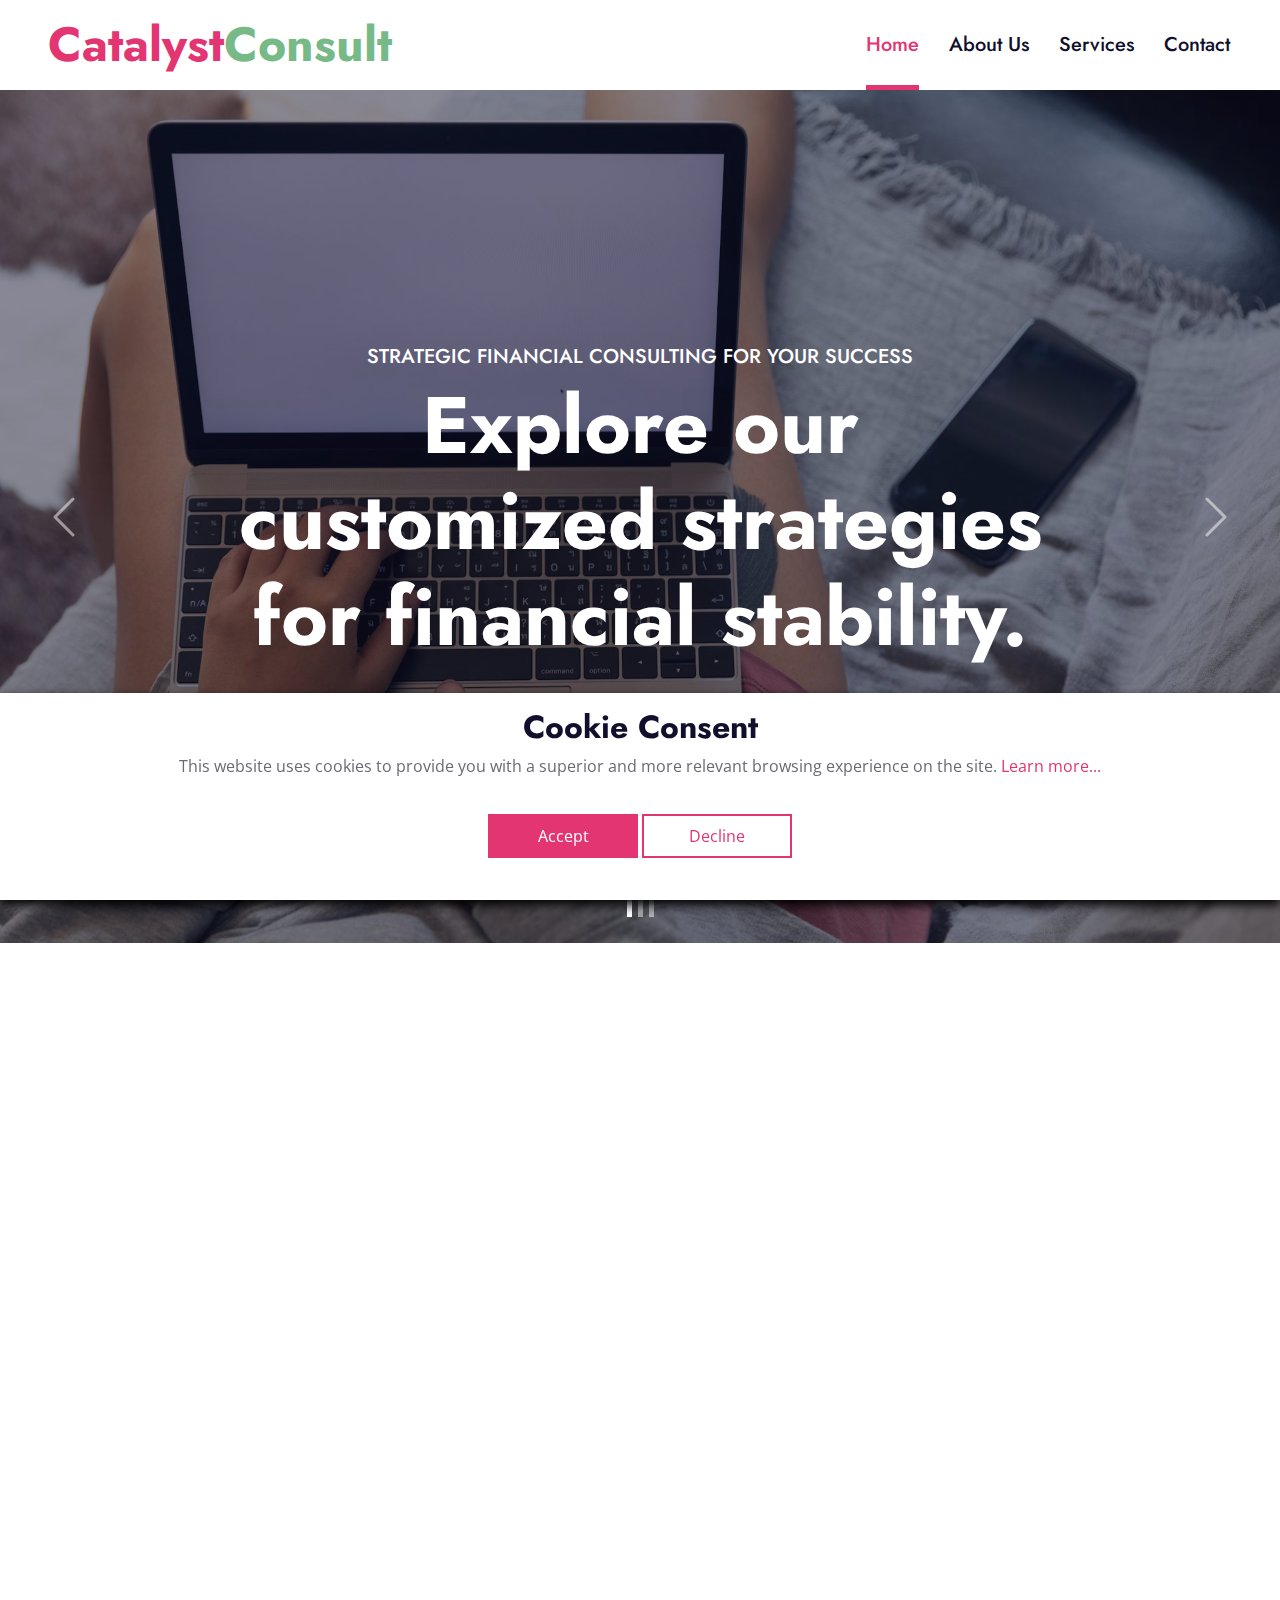
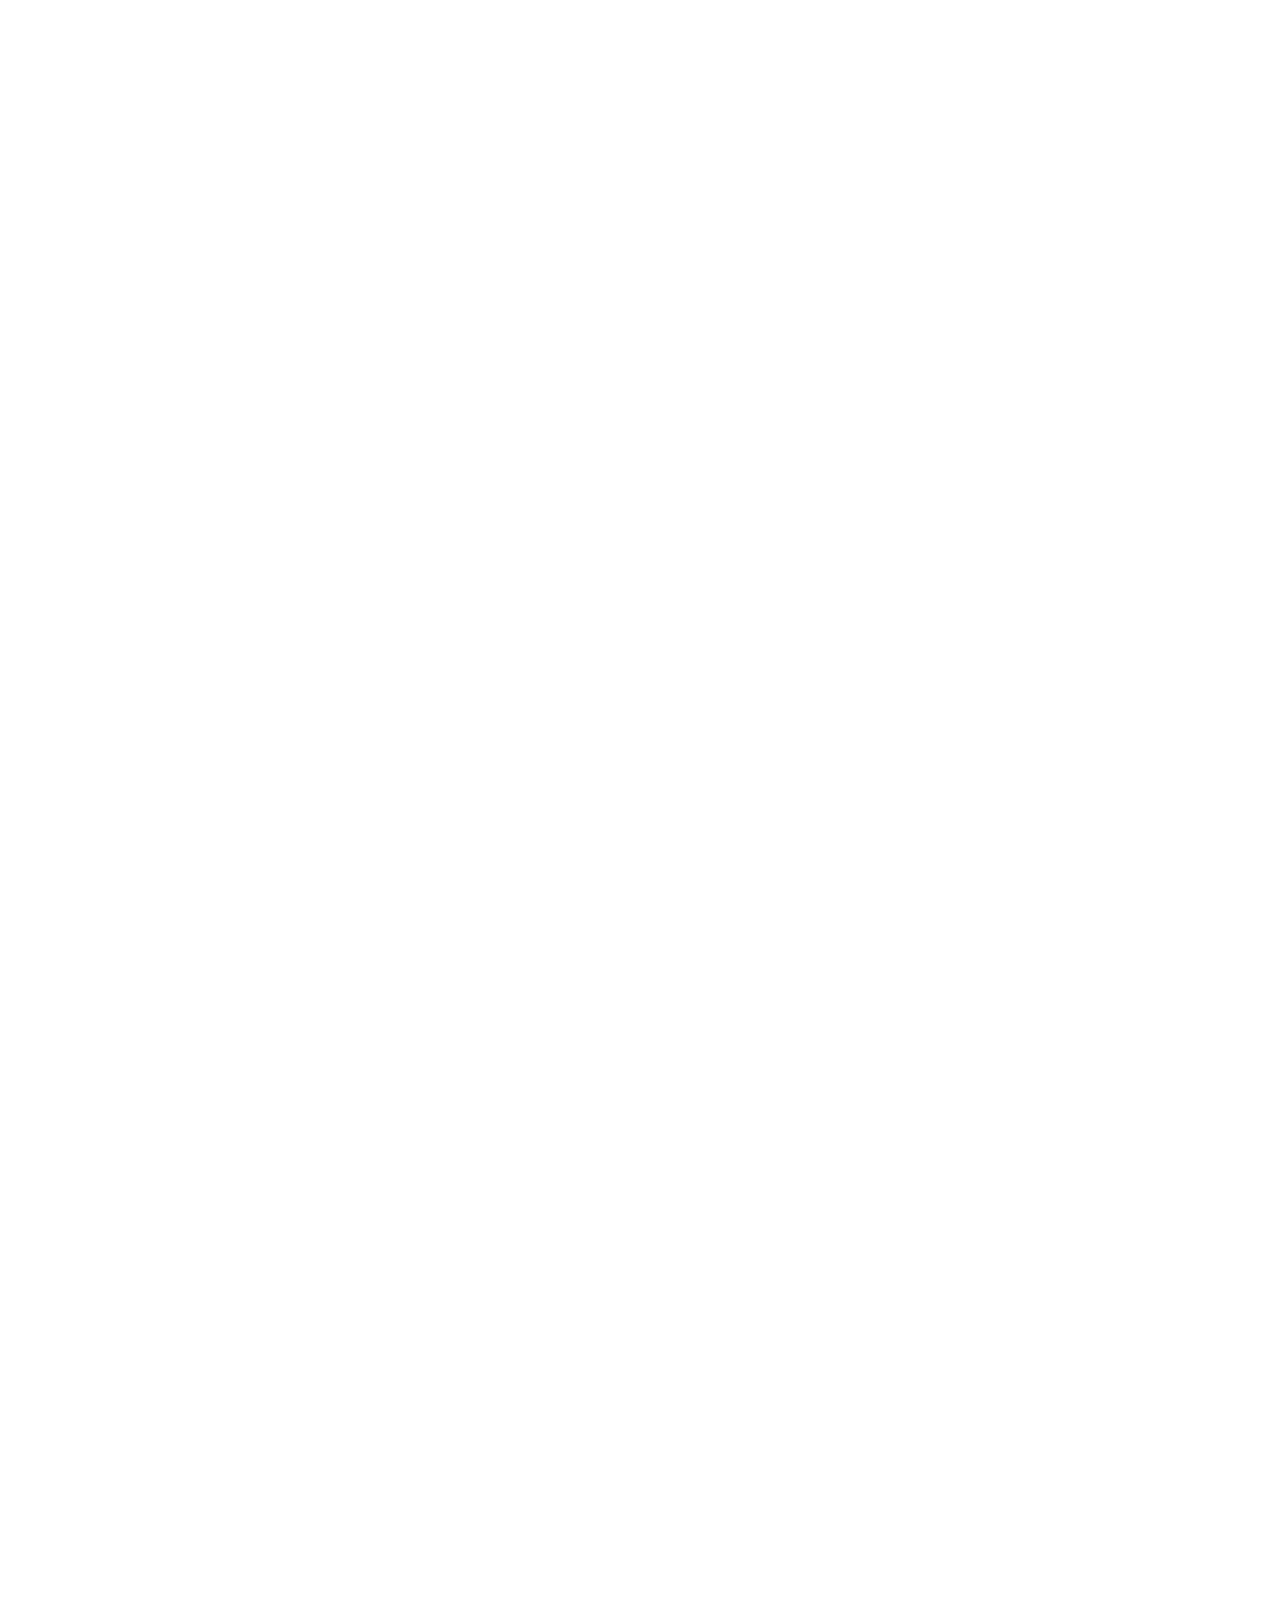
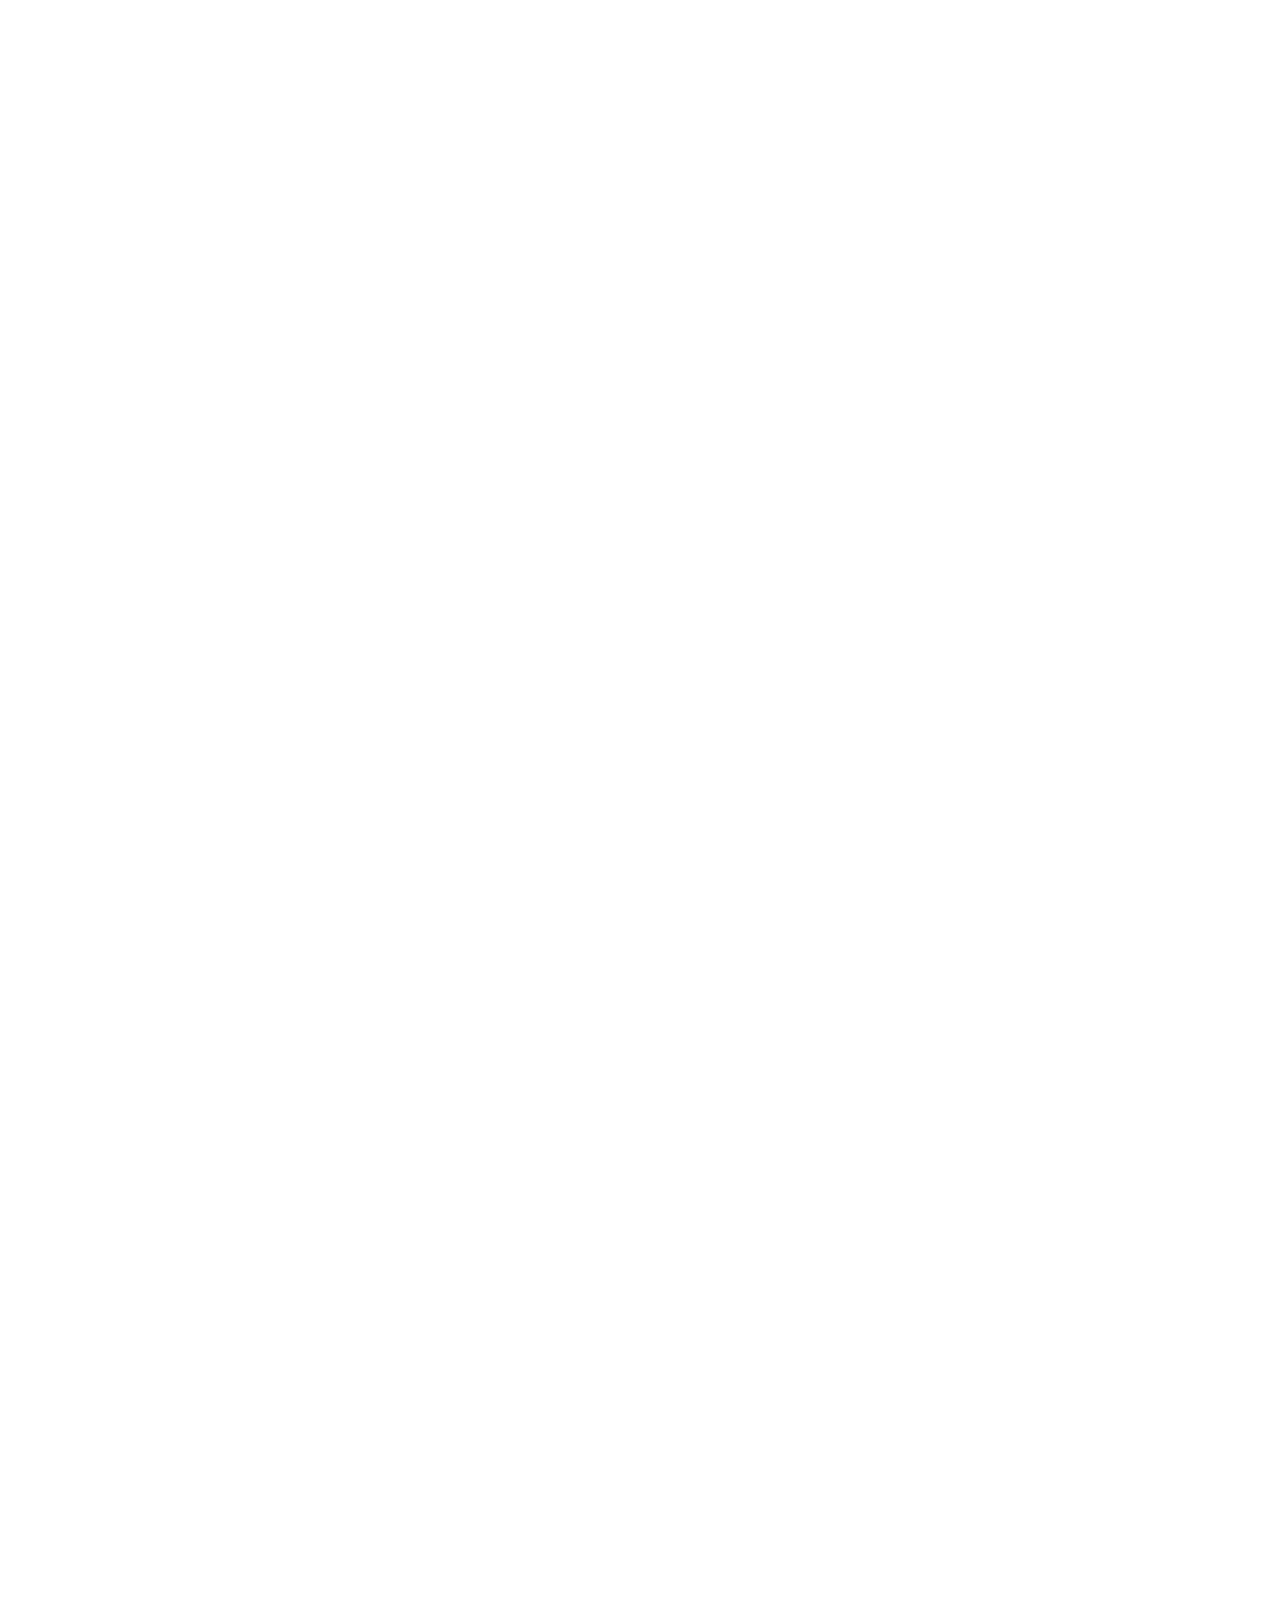
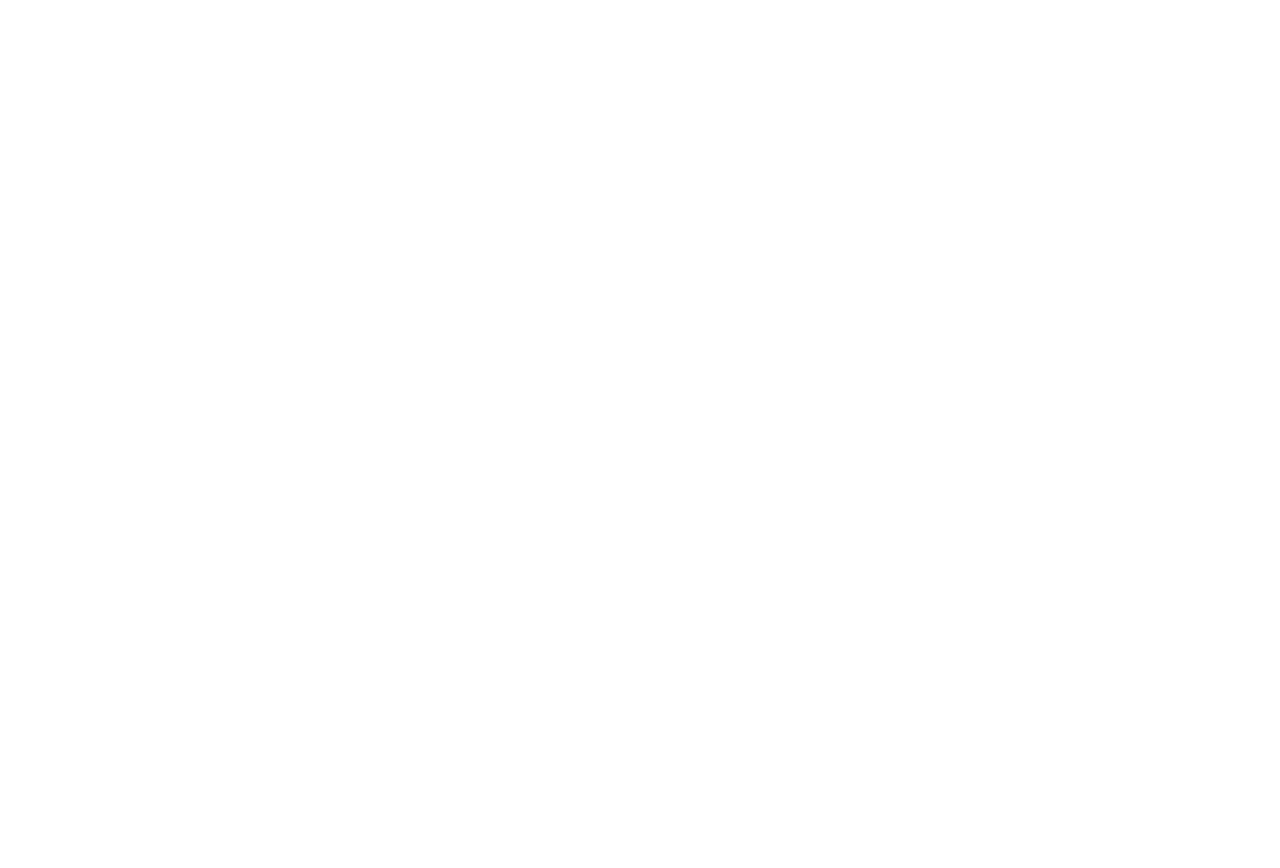
<file: index.html>
<!DOCTYPE html>
<html lang="en">
    <head>
        <meta charset="utf-8" />
        <title>Catalyst</title>
        <meta content="width=device-width, initial-scale=1.0" name="viewport" />
        <meta content="Free HTML Templates" name="keywords" />
        <meta content="Free HTML Templates" name="description" />

        <!-- Favicon -->
        <link href="img/favicon.ico" rel="icon" />

        <!-- Google Web Fonts -->
        <link rel="preconnect" href="https://fonts.gstatic.com" />
        <link
            href="https://fonts.googleapis.com/css2?family=Jost:wght@500;600;700&family=Open+Sans:wght@400;600&display=swap"
            rel="stylesheet"
        />

        <!-- Icon Font Stylesheet -->
        <link
            href="https://cdnjs.cloudflare.com/ajax/libs/font-awesome/5.10.0/css/all.min.css"
            rel="stylesheet"
        />
        <link
            href="https://cdn.jsdelivr.net/npm/bootstrap-icons@1.4.1/font/bootstrap-icons.css"
            rel="stylesheet"
        />
        <link href="lib/flaticon/font/flaticon.css" rel="stylesheet" />

        <!-- Libraries Stylesheet -->
        <link
            href="lib/owlcarousel/assets/owl.carousel.min.css"
            rel="stylesheet"
        />
        <link href="lib/animate/animate.min.css" rel="stylesheet" />

        <!-- Customized Bootstrap Stylesheet -->
        <link href="css/bootstrap.min.css" rel="stylesheet" />

        <!-- Template Stylesheet -->
        <link href="css/style.css" rel="stylesheet" />
    </head>

    <body>
        <!-- Navbar Start -->
        <nav
            class="navbar navbar-expand-lg bg-white navbar-light shadow-sm py-3 py-lg-0 px-3 px-lg-0"
        >
            <a href="index.html" class="navbar-brand ms-lg-5">
                <h1 class="display-5 m-0 text-primary">
                    Catalyst<span class="text-secondary">Consult</span>
                </h1>
            </a>
            <button
                class="navbar-toggler"
                type="button"
                data-bs-toggle="collapse"
                data-bs-target="#navbarCollapse"
            >
                <span class="navbar-toggler-icon"></span>
            </button>
            <div
                style="padding-right: 50px"
                class="collapse navbar-collapse"
                id="navbarCollapse"
            >
                <div class="navbar-nav ms-auto py-0">
                    <a href="index.html" class="nav-item nav-link active"
                        >Home</a
                    >
                    <a href="#about" class="nav-item nav-link">About Us</a>
                    <a href="#services" class="nav-item nav-link">Services</a>
                    <a href="#contact" class="nav-item nav-link">Contact</a>
                </div>
            </div>
        </nav>

        <!-- Navbar End -->

        <!-- Carousel Start -->
        <div class="container-fluid p-0 mb-5">
            <div
                id="header-carousel"
                class="carousel slide carousel-fade"
                data-bs-ride="carousel"
            >
                <div class="carousel-indicators">
                    <button
                        type="button"
                        data-bs-target="#header-carousel"
                        data-bs-slide-to="0"
                        class="active"
                        aria-current="true"
                        aria-label="Slide 1"
                    ></button>
                    <button
                        type="button"
                        data-bs-target="#header-carousel"
                        data-bs-slide-to="1"
                        aria-label="Slide 2"
                    ></button>
                    <button
                        type="button"
                        data-bs-target="#header-carousel"
                        data-bs-slide-to="2"
                        aria-label="Slide 3"
                    ></button>
                </div>
                <div class="carousel-inner">
                    <div class="carousel-item active">
                        <img
                            class="w-100"
                            src="img/carousel-1.jpg"
                            alt="Image"
                        />
                        <div
                            class="carousel-caption d-flex flex-column align-items-center justify-content-center"
                        >
                            <div class="p-3" style="max-width: 900px">
                                <h5
                                    class="text-white text-uppercase animated bounceInDown"
                                >
                                    Strategic Financial Consulting for Your
                                    Success
                                </h5>
                                <h1
                                    class="display-1 text-white mb-md-4 animated zoomIn"
                                >
                                    Explore our customized strategies for
                                    financial stability.
                                </h1>
                            </div>
                        </div>
                    </div>
                    <div class="carousel-item">
                        <img
                            class="w-100"
                            src="img/carousel-2.jpg"
                            alt="Image"
                        />
                        <div
                            class="carousel-caption d-flex flex-column align-items-center justify-content-center"
                        >
                            <div class="p-3" style="max-width: 900px">
                                <h5
                                    class="text-white text-uppercase animated bounceInDown"
                                >
                                    Asset Management and Financial Analysis
                                </h5>
                                <h1
                                    class="display-1 text-white mb-md-4 animated zoomIn"
                                >
                                    Learn how we optimize your asset management
                                    and financial performance.
                                </h1>
                            </div>
                        </div>
                    </div>
                    <div class="carousel-item">
                        <img
                            class="w-100"
                            src="img/carousel-3.jpg"
                            alt="Image"
                        />
                        <div
                            class="carousel-caption d-flex flex-column align-items-center justify-content-center"
                        >
                            <div class="p-3" style="max-width: 900px">
                                <h5
                                    class="text-white text-uppercase animated bounceInDown"
                                >
                                    Investment Strategy with Innovative
                                    Solutions
                                </h5>
                                <h1
                                    class="display-1 text-white mb-md-4 animated zoomIn"
                                >
                                    Discover smart investing techniques and the
                                    latest technologies for financial growth.
                                </h1>
                            </div>
                        </div>
                    </div>
                </div>
                <button
                    class="carousel-control-prev"
                    type="button"
                    data-bs-target="#header-carousel"
                    data-bs-slide="prev"
                >
                    <span
                        class="carousel-control-prev-icon"
                        aria-hidden="true"
                    ></span>
                    <span class="visually-hidden">Previous</span>
                </button>
                <button
                    class="carousel-control-next"
                    type="button"
                    data-bs-target="#header-carousel"
                    data-bs-slide="next"
                >
                    <span
                        class="carousel-control-next-icon"
                        aria-hidden="true"
                    ></span>
                    <span class="visually-hidden">Next</span>
                </button>
            </div>
        </div>

        <!-- Carousel End -->

        <!-- About Start -->
        <div
            id="about"
            class="container-fluid py-5 wow fadeInUp"
            data-wow-delay="0.1s"
        >
            <div class="container">
                <div class="row gx-5">
                    <div
                        class="col-lg-5 mb-5 mb-lg-0"
                        style="min-height: 500px"
                    >
                        <div class="position-relative h-100">
                            <img
                                class="position-absolute w-100 h-100 rounded wow zoomIn"
                                data-wow-delay="0.3s"
                                src="img/about.jpg"
                                style="object-fit: cover"
                            />
                        </div>
                    </div>
                    <div class="col-lg-7">
                        <div class="mb-4">
                            <h5
                                class="text-primary text-uppercase"
                                style="letter-spacing: 5px"
                            >
                                About Financial Consultancy
                            </h5>
                            <h1 class="display-5 mb-0">
                                Our Specialization and Approach
                            </h1>
                        </div>
                        <h4 class="text-body fst-italic mb-4">
                            Learn about our vision and principles.
                        </h4>
                        <p class="mb-4">
                            We are a team of financial consultants committed to
                            empowering individuals and businesses through
                            strategic financial planning and smart investing.
                            With a focus on long-term investments and portfolio
                            diversification, we strive to achieve financial
                            stability and independence for our clients.
                        </p>
                        <div class="row g-3">
                            <div
                                class="col-sm-6 wow zoomIn"
                                data-wow-delay="0.6s"
                            >
                                <div
                                    class="bg-primary d-flex flex-column justify-content-center text-center border-bottom border-5 border-secondary rounded p-3"
                                    style="height: 200px"
                                >
                                    <i
                                        class="fa fa-star fa-4x text-white mb-4"
                                    ></i>
                                    <h4 class="text-white mb-0">
                                        Customer satisfaction is our priority
                                    </h4>
                                </div>
                            </div>
                            <div
                                class="col-sm-6 wow zoomIn"
                                data-wow-delay="0.9s"
                            >
                                <div
                                    class="bg-secondary d-flex flex-column justify-content-center text-center border-bottom border-5 border-primary rounded p-3"
                                    style="height: 200px"
                                >
                                    <i
                                        class="fa fa-award fa-4x text-white mb-4"
                                    ></i>
                                    <h4 class="text-white mb-0">
                                        Innovation drives our philosophy
                                    </h4>
                                </div>
                            </div>
                        </div>
                    </div>
                </div>
            </div>
        </div>

        <!-- About End -->

        <!-- Services Start -->
        <div
            id="services"
            class="container-fluid py-5 wow fadeInUp"
            data-wow-delay="0.1s"
        >
            <div class="container">
                <div class="text-center mx-auto mb-5" style="max-width: 600px">
                    <h5
                        class="text-primary text-uppercase"
                        style="letter-spacing: 5px"
                    >
                        CONSULTING SERVICES
                    </h5>
                    <h1 class="display-5 mb-0">Our Services</h1>
                </div>
                <div class="row g-5">
                    <div
                        class="col-lg-4 col-md-6 wow zoomIn"
                        data-wow-delay="0.3s"
                    >
                        <div
                            class="service-item bg-light border-bottom border-5 border-primary rounded"
                        >
                            <div class="position-relative p-5">
                                <h3 class="mb-3">
                                    Financial Planning Strategies
                                </h3>
                                <p>
                                    Our financial planning strategies assist in
                                    structuring a solid financial foundation to
                                    meet both short-term and long-term goals,
                                    ensuring financial independence and
                                    stability.
                                </p>
                            </div>
                        </div>
                    </div>
                    <div
                        class="col-lg-4 col-md-6 wow zoomIn"
                        data-wow-delay="0.6s"
                    >
                        <div
                            class="service-item bg-light border-bottom border-5 border-primary rounded"
                        >
                            <div class="position-relative p-5">
                                <h3 class="mb-3">
                                    Portfolio Diversification Solutions
                                </h3>
                                <p>
                                    Our portfolio diversification solutions aim
                                    to spread investment risks across various
                                    asset classes and industries, maximizing
                                    returns while minimizing exposure to
                                    volatility.
                                </p>
                            </div>
                        </div>
                    </div>
                    <div
                        class="col-lg-4 col-md-6 wow zoomIn"
                        data-wow-delay="0.9s"
                    >
                        <div
                            class="service-item bg-light border-bottom border-5 border-primary rounded"
                        >
                            <div class="position-relative p-5">
                                <h3 class="mb-3">
                                    Asset Management Strategies
                                </h3>
                                <p>
                                    Our asset management strategies focus on
                                    optimizing the performance of your
                                    investments, ensuring efficient allocation
                                    and management of resources for long-term
                                    growth.
                                </p>
                            </div>
                        </div>
                    </div>
                    <div
                        class="col-lg-4 col-md-6 wow zoomIn"
                        data-wow-delay="0.3s"
                    >
                        <div
                            class="service-item bg-light border-bottom border-5 border-primary rounded"
                        >
                            <div class="position-relative p-5">
                                <h3 class="mb-3">
                                    Strategic Investment Planning
                                </h3>
                                <p>
                                    Our strategic investment planning services
                                    help develop personalized investment
                                    strategies aligned with your financial
                                    goals, risk tolerance, and timelines,
                                    fostering financial growth and stability.
                                </p>
                            </div>
                        </div>
                    </div>
                    <div
                        class="col-lg-4 col-md-6 wow zoomIn"
                        data-wow-delay="0.6s"
                    >
                        <div
                            class="service-item bg-light border-bottom border-5 border-primary rounded"
                        >
                            <div class="position-relative p-5">
                                <h3 class="mb-3">
                                    Achieving Financial Independence
                                </h3>
                                <p>
                                    Our services aim to guide you towards
                                    financial independence by developing
                                    sustainable income streams through passive
                                    income strategies, empowering you to live
                                    life on your own terms.
                                </p>
                            </div>
                        </div>
                    </div>
                    <div
                        class="col-lg-4 col-md-6 wow zoomIn"
                        data-wow-delay="0.9s"
                    >
                        <div
                            class="service-item bg-light border-bottom border-5 border-primary rounded"
                        >
                            <div class="position-relative p-5">
                                <h3 class="mb-3">
                                    Tailored Portfolio Solutions
                                </h3>
                                <p>
                                    Our tailored portfolio solutions are
                                    designed to meet your unique investment
                                    objectives, risk profile, and time horizon,
                                    providing customized investment strategies
                                    for optimal outcomes.
                                </p>
                            </div>
                        </div>
                    </div>
                </div>
            </div>
        </div>

        <!-- Services End -->

        <!-- Team Start -->
        <div class="container-fluid py-5 wow fadeInUp" data-wow-delay="0.1s">
            <div class="container">
                <div class="text-center mx-auto mb-5" style="max-width: 600px">
                    <h5
                        class="text-primary text-uppercase"
                        style="letter-spacing: 5px"
                    >
                        Our Team
                    </h5>
                    <h1 class="display-5 mb-0">
                        Meet Our Dedicated Professionals
                    </h1>
                </div>
                <div class="row g-5">
                    <div class="col-lg-4 wow slideInUp" data-wow-delay="0.3s">
                        <div class="position-relative rounded-top">
                            <img
                                class="img-fluid rounded-top w-100"
                                src="img/team-1.jpg"
                                alt=""
                            />
                            <div
                                class="position-absolute bottom-0 end-0 d-flex flex-column bg-white p-1"
                                style="margin-right: -25px"
                            ></div>
                        </div>
                        <div class="bg-primary text-center rounded-bottom p-4">
                            <h3 class="text-white">Max S.</h3>
                            <p class="text-white m-0">Financial Strategist</p>
                        </div>
                    </div>
                    <div class="col-lg-4 wow slideInUp" data-wow-delay="0.6s">
                        <div class="position-relative rounded-top">
                            <img
                                class="img-fluid rounded-top w-100"
                                src="img/team-2.jpg"
                                alt=""
                            />
                            <div
                                class="position-absolute bottom-0 end-0 d-flex flex-column bg-white p-1"
                                style="margin-right: -25px"
                            ></div>
                        </div>
                        <div class="bg-primary text-center rounded-bottom p-4">
                            <h3 class="text-white">Andre R.</h3>
                            <p class="text-white m-0">Investment Specialist</p>
                        </div>
                    </div>
                    <div class="col-lg-4 wow slideInUp" data-wow-delay="0.9s">
                        <div class="position-relative rounded-top">
                            <img
                                class="img-fluid rounded-top w-100"
                                src="img/team-3.jpg"
                                alt=""
                            />
                            <div
                                class="position-absolute bottom-0 end-0 d-flex flex-column bg-white p-1"
                                style="margin-right: -25px"
                            ></div>
                        </div>
                        <div class="bg-primary text-center rounded-bottom p-4">
                            <h3 class="text-white">Lukas W.</h3>
                            <p class="text-white m-0">Technology Consultant</p>
                        </div>
                    </div>
                </div>
            </div>
        </div>

        <!-- Team End -->

        <!-- Testimonial Start -->
        <div class="container-fluid py-5 wow fadeInUp" data-wow-delay="0.1s">
            <div class="container">
                <div class="text-center mx-auto mb-5" style="max-width: 600px">
                    <h5
                        class="text-primary text-uppercase"
                        style="letter-spacing: 5px"
                    >
                        Client Reviews
                    </h5>
                    <h1 class="display-5 mb-0">
                        What Our Clients Say About Our Consulting Services
                    </h1>
                </div>
                <div class="owl-carousel testimonial-carousel">
                    <div class="text-center pb-4">
                        <img
                            class="img-fluid mx-auto rounded-circle"
                            src="img/testimonial-1.jpg"
                            style="width: 100px; height: 100px"
                        />
                        <div
                            class="testimonial-text bg-light rounded p-4 mt-n5"
                        >
                            <p class="mt-5">
                                Working with the consultancy team was a
                                game-changer. Their expertise in financial
                                planning and investment strategies helped us
                                achieve our goals swiftly. We highly recommend
                                their services.
                            </p>
                            <h4 class="text-truncate">Markus W.</h4>
                        </div>
                    </div>
                    <div class="text-center">
                        <img
                            class="img-fluid mx-auto rounded-circle"
                            src="img/testimonial-2.jpg"
                            style="width: 100px; height: 100px"
                        />
                        <div
                            class="testimonial-text bg-light rounded p-4 mt-n5"
                        >
                            <p class="mt-5">
                                The consultants provided invaluable insights
                                into asset management and portfolio
                                diversification, which greatly improved our
                                financial stability. Their personalized approach
                                and dedication are commendable.
                            </p>
                            <h4 class="text-truncate">Julia K.</h4>
                        </div>
                    </div>
                    <div class="text-center">
                        <img
                            class="img-fluid mx-auto rounded-circle"
                            src="img/testimonial-3.jpg"
                            style="width: 100px; height: 100px"
                        />
                        <div
                            class="testimonial-text bg-light rounded p-4 mt-n5"
                        >
                            <p class="mt-5">
                                We are grateful for the financial independence
                                achieved through the expert guidance of the
                                consulting firm. Their long-term investment
                                strategies paved the way for our sustainable
                                growth. Highly recommended.
                            </p>
                            <h4 class="text-truncate">Thomas H</h4>
                        </div>
                    </div>
                    <div class="text-center">
                        <img
                            class="img-fluid mx-auto rounded-circle"
                            src="img/testimonial-4.jpg"
                            style="width: 100px; height: 100px"
                        />
                        <div
                            class="testimonial-text bg-light rounded p-4 mt-n5"
                        >
                            <p class="mt-5">
                                The consultants' smart investing advice
                                generated passive income streams that
                                significantly bolstered our financial stability.
                                Their professionalism and dedication are
                                unmatched.
                            </p>
                            <h4 class="text-truncate">Laura S.</h4>
                        </div>
                    </div>
                </div>
            </div>
        </div>

        <!-- Testimonial End -->

        <!-- Contact Start -->
        <div
            id="contact"
            class="container-fluid py-5 wow fadeInUp"
            data-wow-delay="0.1s"
        >
            <div class="container">
                <div class="text-center mx-auto mb-5" style="max-width: 600px">
                    <h5
                        class="text-primary text-uppercase"
                        style="letter-spacing: 5px"
                    >
                        Contact Us
                    </h5>
                    <h1 class="display-5 mb-0">
                        Please Feel Free to Contact Us
                    </h1>
                </div>
                <div class="row g-5">
                    <div class="col-lg-7 wow slideInUp" data-wow-delay="0.3s">
                        <div class="bg-light rounded p-5">
                            <form>
                                <div class="row g-3">
                                    <div class="col-6">
                                        <input
                                            type="text"
                                            class="form-control border-0 px-4"
                                            placeholder="Your Name"
                                            style="height: 55px"
                                        />
                                    </div>
                                    <div class="col-6">
                                        <input
                                            type="email"
                                            class="form-control border-0 px-4"
                                            placeholder="Your Email"
                                            style="height: 55px"
                                            id="email"
                                        />
                                        <div
                                            id="result"
                                            style="color: red"
                                        ></div>
                                    </div>
                                    <div class="col-12">
                                        <input
                                            type="text"
                                            class="form-control border-0 px-4"
                                            placeholder="Subject"
                                            style="height: 55px"
                                        />
                                    </div>
                                    <div class="col-12">
                                        <textarea
                                            class="form-control border-0 px-4 py-3"
                                            rows="8"
                                            placeholder="Message"
                                        ></textarea>
                                    </div>
                                    <div class="col-12">
                                        <button
                                            class="btn btn-primary w-100 py-3"
                                            type="submit"
                                            id="submit"
                                            onclick="sendForm()"
                                        >
                                            Send Message
                                        </button>
                                    </div>
                                </div>
                            </form>
                        </div>
                    </div>
                    <div class="col-lg-5 wow slideInUp" data-wow-delay="0.6s">
                        <div class="bg-light rounded p-5">
                            <div>
                                <iframe
                                    src="https://www.google.com/maps/embed?pb=!1m18!1m12!1m3!1d1394.0607711305177!2d25.591859603711388!3d-33.79543272528926!2m3!1f0!2f0!3f0!3m2!1i1024!2i768!4f13.1!3m3!1m2!1s0x1e7b2b59081ec935%3A0x4c0b17bfeb4459c9!2sFeed%20my%20beloved%20children%20foundation!5e0!3m2!1suk!2sua!4v1714817696215!5m2!1suk!2sua"
                                    class="position-relative w-100"
                                    style="height: 430px; border: 0"
                                    allowfullscreen=""
                                    loading="lazy"
                                    referrerpolicy="no-referrer-when-downgrade"
                                ></iframe>
                            </div>
                        </div>
                    </div>
                </div>
            </div>
        </div>

        <!-- Contact End -->

        <!-- Footer Start -->
        <div
            class="container-fluid bg-dark text-light mt-5 py-5 wow fadeInUp"
            data-wow-delay="0.1s"
        >
            <div class="container pt-5">
                <div class="row g-5">
                    <div class="col-lg-4 col-md-6">
                        <h3 class="text-white mb-4">Catalyst</h3>
                        <div class="d-flex flex-column justify-content-start">
                            <p>
                                Explore the diversity of our consulting services
                                and stay updated on the latest developments in
                                the world of management consulting.
                            </p>
                        </div>
                    </div>
                    <div class="col-lg-4 col-md-6">
                        <h3 class="text-white mb-4">Links</h3>
                        <div class="d-flex flex-column justify-content-start">
                            <a class="text-light mb-2" href="index.html">
                                <i
                                    class="bi bi-arrow-right text-primary me-2"
                                ></i
                                >Home
                            </a>
                            <a class="text-light mb-2" href="#about">
                                <i
                                    class="bi bi-arrow-right text-primary me-2"
                                ></i
                                >About Us
                            </a>
                            <a class="text-light mb-2" href="#services">
                                <i
                                    class="bi bi-arrow-right text-primary me-2"
                                ></i
                                >Our Services
                            </a>
                            <a class="text-light mb-2" href="#contact">
                                <i
                                    class="bi bi-arrow-right text-primary me-2"
                                ></i
                                >Contact Us
                            </a>
                            <a
                                class="text-light mb-2"
                                href="privacy-policy.html"
                            >
                                <i
                                    class="bi bi-arrow-right text-primary me-2"
                                ></i
                                >Privacy Policy
                            </a>
                            <a class="text-light mb-2" href="terms-of-use.html">
                                <i
                                    class="bi bi-arrow-right text-primary me-2"
                                ></i
                                >Terms of Use
                            </a>
                        </div>
                    </div>
                    <div class="col-lg-4 col-md-6">
                        <h3 class="text-white mb-4">Contact Us</h3>
                        <p class="mb-2">
                            <i class="bi bi-geo-alt text-primary me-2"></i>221
                            Ingwe St, Motherwell, Gqeberha, 6210, South Africa
                        </p>
                        <p
                            class="mb-2"
                            style="
                                white-space: nowrap;
                                overflow: hidden;
                                text-overflow: ellipsis;
                            "
                        >
                            <i class="bi bi-envelope-open text-primary me-2"></i
                            >catalyst@gmail.com
                        </p>
                        <p class="mb-0">
                            <i class="bi bi-telephone text-primary me-2"></i
                            >+27710391890
                        </p>
                    </div>
                </div>
            </div>
        </div>

        <!-- Footer End -->

        <!-- Back to Top -->
        <a
            href="#"
            class="btn btn-lg btn-secondary btn-lg-square rounded back-to-top"
            ><i class="bi bi-arrow-up"></i
        ></a>

        <!-- Cookie banner -->
        <div class="cookie-wrapper show">
            <div>
                <i class="bx bx-cookie"></i>
                <h2 style="text-align: center">Cookie Consent</h2>
            </div>

            <div class="data">
                <p>
                    This website uses cookies to provide you with a superior and
                    more relevant browsing experience on the site.
                    <a href="#">Learn more...</a>
                </p>
            </div>

            <div class="buttons">
                <button class="cookie-button" id="acceptBtn">Accept</button>
                <button class="cookie-button" id="declineBtn">Decline</button>
            </div>
        </div>

        <!-- End Cookie banner -->

        <!-- JavaScript Libraries -->
        <script src="https://code.jquery.com/jquery-3.4.1.min.js"></script>
        <script src="https://cdn.jsdelivr.net/npm/bootstrap@5.0.0/dist/js/bootstrap.bundle.min.js"></script>
        <script src="lib/wow/wow.min.js"></script>
        <script src="lib/easing/easing.min.js"></script>
        <script src="lib/waypoints/waypoints.min.js"></script>
        <script src="lib/owlcarousel/owl.carousel.min.js"></script>

        <!-- Template Javascript -->
        <script src="js/main.js"></script>
        <script src="js/cookiebanner.js"></script>
        <script src="js/contact-form.js"></script>
    </body>
</html>
</file>
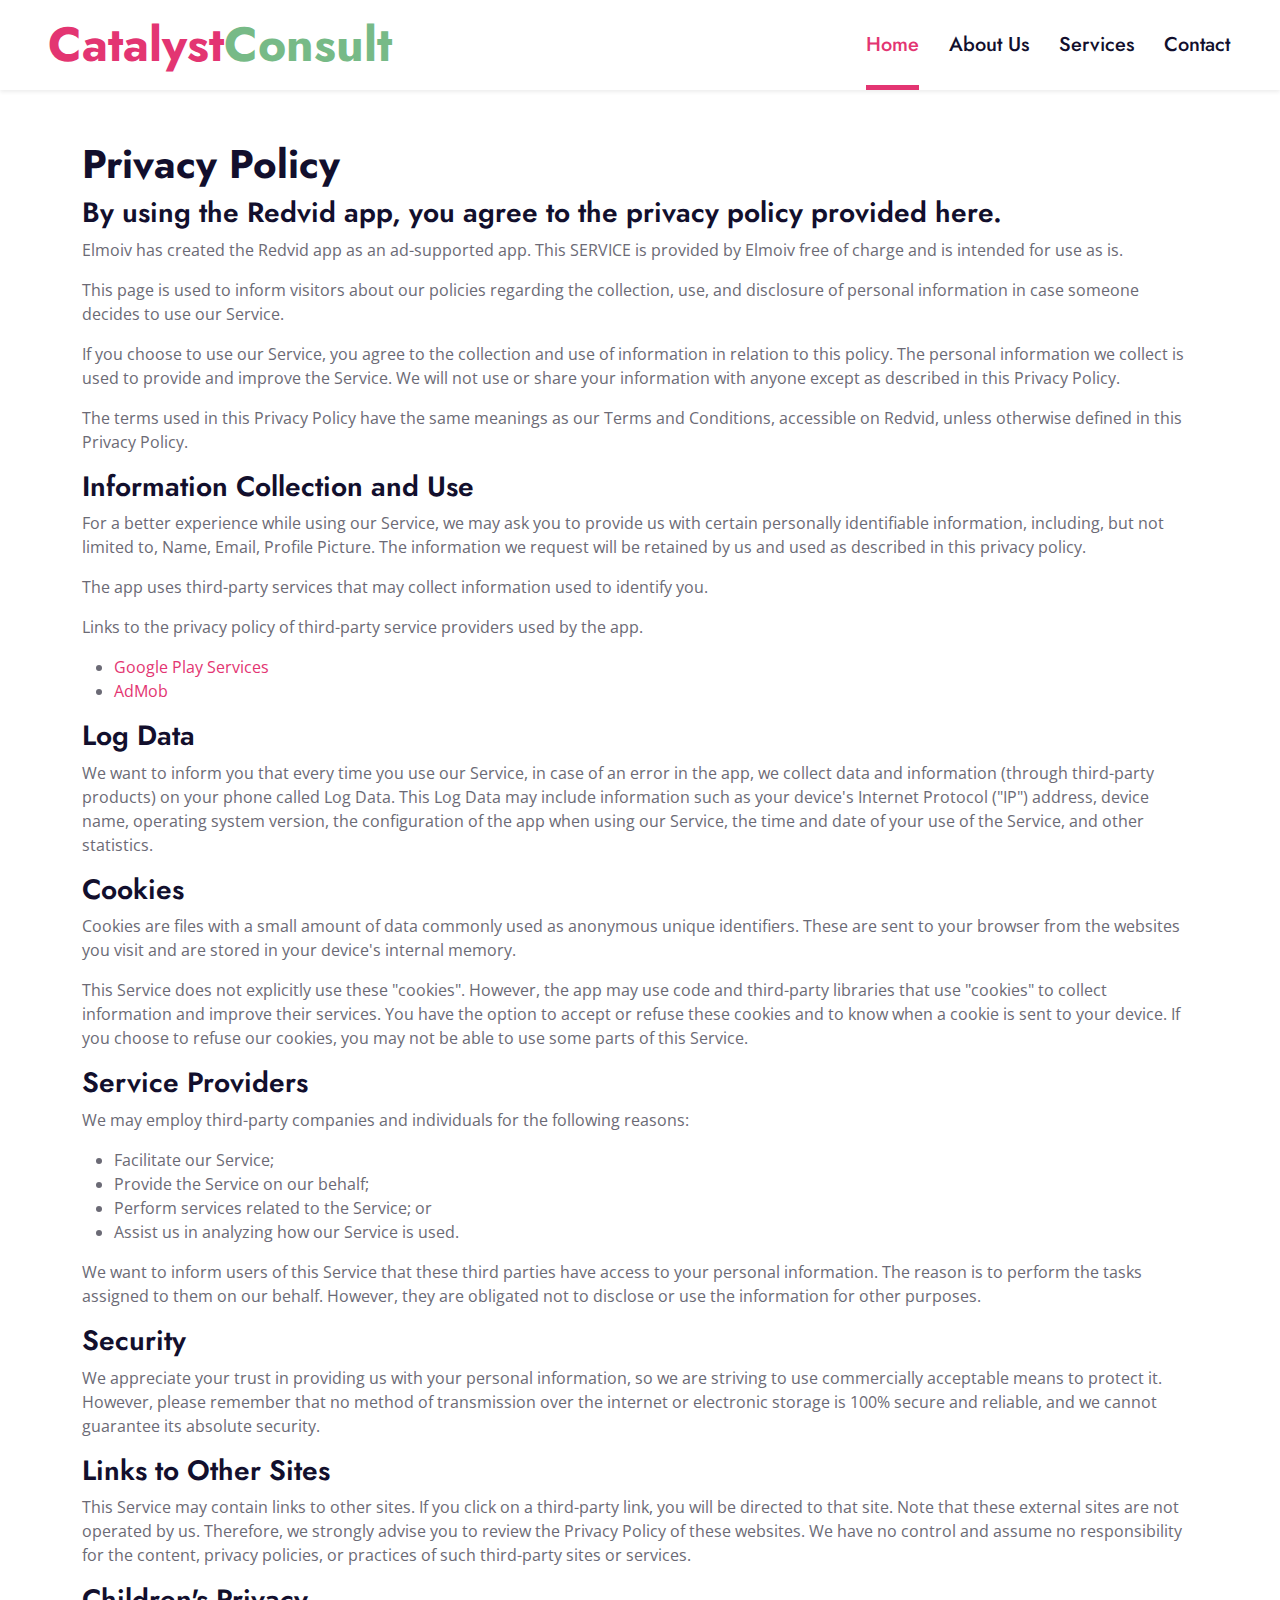
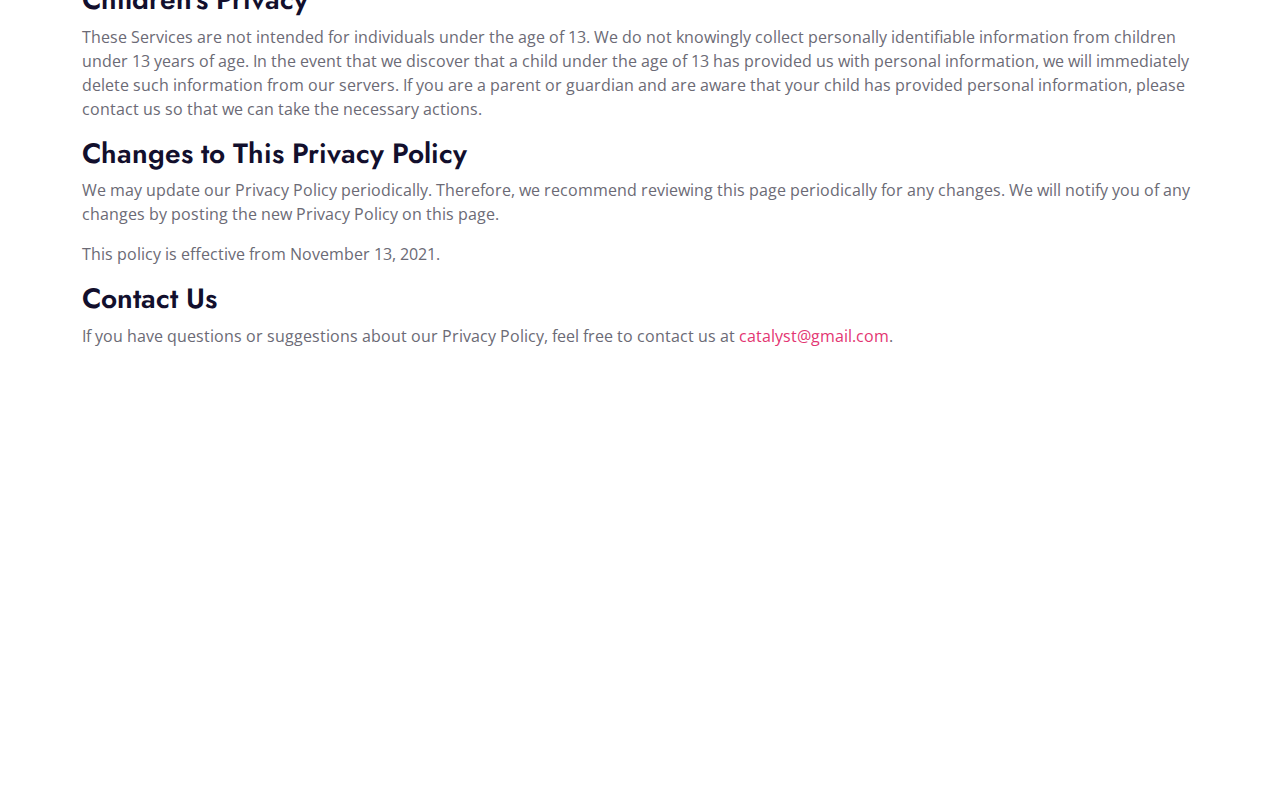
<file: privacy-policy.html>
<!DOCTYPE html>
<html dir="auto" lang="en">
    <head>
        <meta charset="utf-8" />
        <title>Catalyst</title>
        <meta content="width=device-width, initial-scale=1.0" name="viewport" />
        <meta content="Free HTML Templates" name="keywords" />
        <meta content="Free HTML Templates" name="description" />

        <!-- Favicon -->
        <link href="img/favicon.ico" rel="icon" />

        <!-- Google Web Fonts -->
        <link rel="preconnect" href="https://fonts.gstatic.com" />
        <link
            href="https://fonts.googleapis.com/css2?family=Jost:wght@500;600;700&family=Open+Sans:wght@400;600&display=swap"
            rel="stylesheet"
        />

        <!-- Icon Font Stylesheet -->
        <link
            href="https://cdnjs.cloudflare.com/ajax/libs/font-awesome/5.10.0/css/all.min.css"
            rel="stylesheet"
        />
        <link
            href="https://cdn.jsdelivr.net/npm/bootstrap-icons@1.4.1/font/bootstrap-icons.css"
            rel="stylesheet"
        />
        <link href="lib/flaticon/font/flaticon.css" rel="stylesheet" />

        <!-- Libraries Stylesheet -->
        <link
            href="lib/owlcarousel/assets/owl.carousel.min.css"
            rel="stylesheet"
        />
        <link href="lib/animate/animate.min.css" rel="stylesheet" />

        <!-- Customized Bootstrap Stylesheet -->
        <link href="css/bootstrap.min.css" rel="stylesheet" />

        <!-- Template Stylesheet -->
        <link href="css/style.css" rel="stylesheet" />
    </head>

    <body>
        <nav
            class="navbar navbar-expand-lg bg-white navbar-light shadow-sm py-3 py-lg-0 px-3 px-lg-0"
        >
            <a href="index.html" class="navbar-brand ms-lg-5">
                <h1 class="display-5 m-0 text-primary">
                    Catalyst<span class="text-secondary">Consult</span>
                </h1>
            </a>
            <button
                class="navbar-toggler"
                type="button"
                data-bs-toggle="collapse"
                data-bs-target="#navbarCollapse"
            >
                <span class="navbar-toggler-icon"></span>
            </button>
            <div
                style="padding-right: 50px"
                class="collapse navbar-collapse"
                id="navbarCollapse"
            >
                <div class="navbar-nav ms-auto py-0">
                    <a href="index.html" class="nav-item nav-link active"
                        >Home</a
                    >
                    <a href="#about" class="nav-item nav-link">About Us</a>
                    <a href="#service" class="nav-item nav-link">Services</a>
                    <a href="#contact" class="nav-item nav-link">Contact</a>
                </div>
            </div>
        </nav>

        <!-- Navbar End -->

        <main>
            <article
                class="container additional-wrapper"
                style="margin-top: 30px"
            >
                <div class="page__content" style="padding: 20px 0px">
                    <h1 style="text-align: left" class="page__title">
                        Privacy Policy
                    </h1>
                    <h3
                        id="by-using-the-redvid-app-you-agree-to-the-privacy-policy-given-here"
                    >
                        By using the Redvid app, you agree to the privacy policy
                        provided here.
                    </h3>
                    <p>
                        Elmoiv has created the Redvid app as an ad-supported
                        app. This SERVICE is provided by Elmoiv free of charge
                        and is intended for use as is.
                    </p>
                    <p>
                        This page is used to inform visitors about our policies
                        regarding the collection, use, and disclosure of
                        personal information in case someone decides to use our
                        Service.
                    </p>
                    <p>
                        If you choose to use our Service, you agree to the
                        collection and use of information in relation to this
                        policy. The personal information we collect is used to
                        provide and improve the Service. We will not use or
                        share your information with anyone except as described
                        in this Privacy Policy.
                    </p>
                    <p>
                        The terms used in this Privacy Policy have the same
                        meanings as our Terms and Conditions, accessible on
                        Redvid, unless otherwise defined in this Privacy Policy.
                    </p>
                    <h3
                        style="text-align: left"
                        id="information-collection-and-use"
                    >
                        Information Collection and Use
                    </h3>
                    <p>
                        For a better experience while using our Service, we may
                        ask you to provide us with certain personally
                        identifiable information, including, but not limited to,
                        Name, Email, Profile Picture. The information we request
                        will be retained by us and used as described in this
                        privacy policy.
                    </p>
                    <p>
                        The app uses third-party services that may collect
                        information used to identify you.
                    </p>
                    <p>
                        Links to the privacy policy of third-party service
                        providers used by the app.
                    </p>
                    <ul>
                        <li>
                            <a href="https://www.google.com/policies/privacy/"
                                >Google Play Services</a
                            >
                        </li>
                        <li>
                            <a
                                href="https://support.google.com/admob/answer/6128543?hl=en"
                                >AdMob</a
                            >
                        </li>
                    </ul>
                    <h3 style="text-align: left" id="log-data">Log Data</h3>
                    <p>
                        We want to inform you that every time you use our
                        Service, in case of an error in the app, we collect data
                        and information (through third-party products) on your
                        phone called Log Data. This Log Data may include
                        information such as your device's Internet Protocol
                        ("IP") address, device name, operating system version,
                        the configuration of the app when using our Service, the
                        time and date of your use of the Service, and other
                        statistics.
                    </p>
                    <h3 style="text-align: left" id="cookies">Cookies</h3>
                    <p>
                        Cookies are files with a small amount of data commonly
                        used as anonymous unique identifiers. These are sent to
                        your browser from the websites you visit and are stored
                        in your device's internal memory.
                    </p>
                    <p>
                        This Service does not explicitly use these "cookies".
                        However, the app may use code and third-party libraries
                        that use "cookies" to collect information and improve
                        their services. You have the option to accept or refuse
                        these cookies and to know when a cookie is sent to your
                        device. If you choose to refuse our cookies, you may not
                        be able to use some parts of this Service.
                    </p>
                    <h3 style="text-align: left" id="service-providers">
                        Service Providers
                    </h3>
                    <p>
                        We may employ third-party companies and individuals for
                        the following reasons:
                    </p>
                    <ul>
                        <li>Facilitate our Service;</li>
                        <li>Provide the Service on our behalf;</li>
                        <li>Perform services related to the Service; or</li>
                        <li>Assist us in analyzing how our Service is used.</li>
                    </ul>
                    <p>
                        We want to inform users of this Service that these third
                        parties have access to your personal information. The
                        reason is to perform the tasks assigned to them on our
                        behalf. However, they are obligated not to disclose or
                        use the information for other purposes.
                    </p>
                    <h3 style="text-align: left" id="security">Security</h3>
                    <p>
                        We appreciate your trust in providing us with your
                        personal information, so we are striving to use
                        commercially acceptable means to protect it. However,
                        please remember that no method of transmission over the
                        internet or electronic storage is 100% secure and
                        reliable, and we cannot guarantee its absolute security.
                    </p>
                    <h3 style="text-align: left" id="links-to-other-sites">
                        Links to Other Sites
                    </h3>
                    <p>
                        This Service may contain links to other sites. If you
                        click on a third-party link, you will be directed to
                        that site. Note that these external sites are not
                        operated by us. Therefore, we strongly advise you to
                        review the Privacy Policy of these websites. We have no
                        control and assume no responsibility for the content,
                        privacy policies, or practices of such third-party sites
                        or services.
                    </p>
                    <h3 style="text-align: left" id="childrens-privacy">
                        Children's Privacy
                    </h3>
                    <p>
                        These Services are not intended for individuals under
                        the age of 13. We do not knowingly collect personally
                        identifiable information from children under 13 years of
                        age. In the event that we discover that a child under
                        the age of 13 has provided us with personal information,
                        we will immediately delete such information from our
                        servers. If you are a parent or guardian and are aware
                        that your child has provided personal information,
                        please contact us so that we can take the necessary
                        actions.
                    </p>
                    <h3
                        style="text-align: left"
                        id="changes-to-this-privacy-policy"
                    >
                        Changes to This Privacy Policy
                    </h3>
                    <p>
                        We may update our Privacy Policy periodically.
                        Therefore, we recommend reviewing this page periodically
                        for any changes. We will notify you of any changes by
                        posting the new Privacy Policy on this page.
                    </p>
                    <p>This policy is effective from November 13, 2021.</p>
                    <h3 style="text-align: left" id="contact-us">Contact Us</h3>
                    <p>
                        If you have questions or suggestions about our Privacy
                        Policy, feel free to contact us at
                        <a href="mailto:catalyst@gmail.com"
                            >catalyst@gmail.com</a
                        >.
                    </p>
                </div>
            </article>
        </main>
        <!-- Footer Start -->
        <div
            class="container-fluid bg-dark text-light mt-5 py-5 wow fadeInUp"
            data-wow-delay="0.1s"
        >
            <div class="container pt-5">
                <div class="row g-5">
                    <div class="col-lg-4 col-md-6">
                        <h3 class="text-white mb-4">Catalyst</h3>
                        <div class="d-flex flex-column justify-content-start">
                            <p>
                                Explore the diversity of our consulting services
                                and stay updated on the latest developments in
                                the world of management consulting.
                            </p>
                        </div>
                    </div>
                    <div class="col-lg-4 col-md-6">
                        <h3 class="text-white mb-4">Links</h3>
                        <div class="d-flex flex-column justify-content-start">
                            <a class="text-light mb-2" href="index.html">
                                <i
                                    class="bi bi-arrow-right text-primary me-2"
                                ></i
                                >Home
                            </a>
                            <a class="text-light mb-2" href="#about">
                                <i
                                    class="bi bi-arrow-right text-primary me-2"
                                ></i
                                >About Us
                            </a>
                            <a class="text-light mb-2" href="#services">
                                <i
                                    class="bi bi-arrow-right text-primary me-2"
                                ></i
                                >Our Services
                            </a>
                            <a class="text-light mb-2" href="#contact">
                                <i
                                    class="bi bi-arrow-right text-primary me-2"
                                ></i
                                >Contact Us
                            </a>
                            <a class="text-light mb-2" href="terms-of-use.html">
                                <i
                                    class="bi bi-arrow-right text-primary me-2"
                                ></i
                                >Terms of Use
                            </a>
                        </div>
                    </div>
                    <div class="col-lg-4 col-md-6">
                        <h3 class="text-white mb-4">Contact Us</h3>
                        <p class="mb-2">
                            <i class="bi bi-geo-alt text-primary me-2"></i>221
                            Ingwe St, Motherwell, Gqeberha, 6210, South Africa
                        </p>
                        <p
                            class="mb-2"
                            style="
                                white-space: nowrap;
                                overflow: hidden;
                                text-overflow: ellipsis;
                            "
                        >
                            <i class="bi bi-envelope-open text-primary me-2"></i
                            >catalyst@gmail.com
                        </p>
                        <p class="mb-0">
                            <i class="bi bi-telephone text-primary me-2"></i
                            >+27710391890
                        </p>
                    </div>
                </div>
            </div>
        </div>
        <!-- Footer End -->

        <!-- Back to Top -->
        <a
            href="#"
            class="btn btn-lg btn-secondary btn-lg-square rounded back-to-top"
            ><i class="bi bi-arrow-up"></i
        ></a>

        <!-- JavaScript Libraries -->
        <script src="https://code.jquery.com/jquery-3.4.1.min.js"></script>
        <script src="https://cdn.jsdelivr.net/npm/bootstrap@5.0.0/dist/js/bootstrap.bundle.min.js"></script>
        <script src="lib/wow/wow.min.js"></script>
        <script src="lib/easing/easing.min.js"></script>
        <script src="lib/waypoints/waypoints.min.js"></script>
        <script src="lib/owlcarousel/owl.carousel.min.js"></script>

        <!-- Template Javascript -->
        <script src="js/main.js"></script>
        <script src="js/cookiebanner.js"></script>
        <script src="js/contact-form.js"></script>
    </body>
</html>
</file>
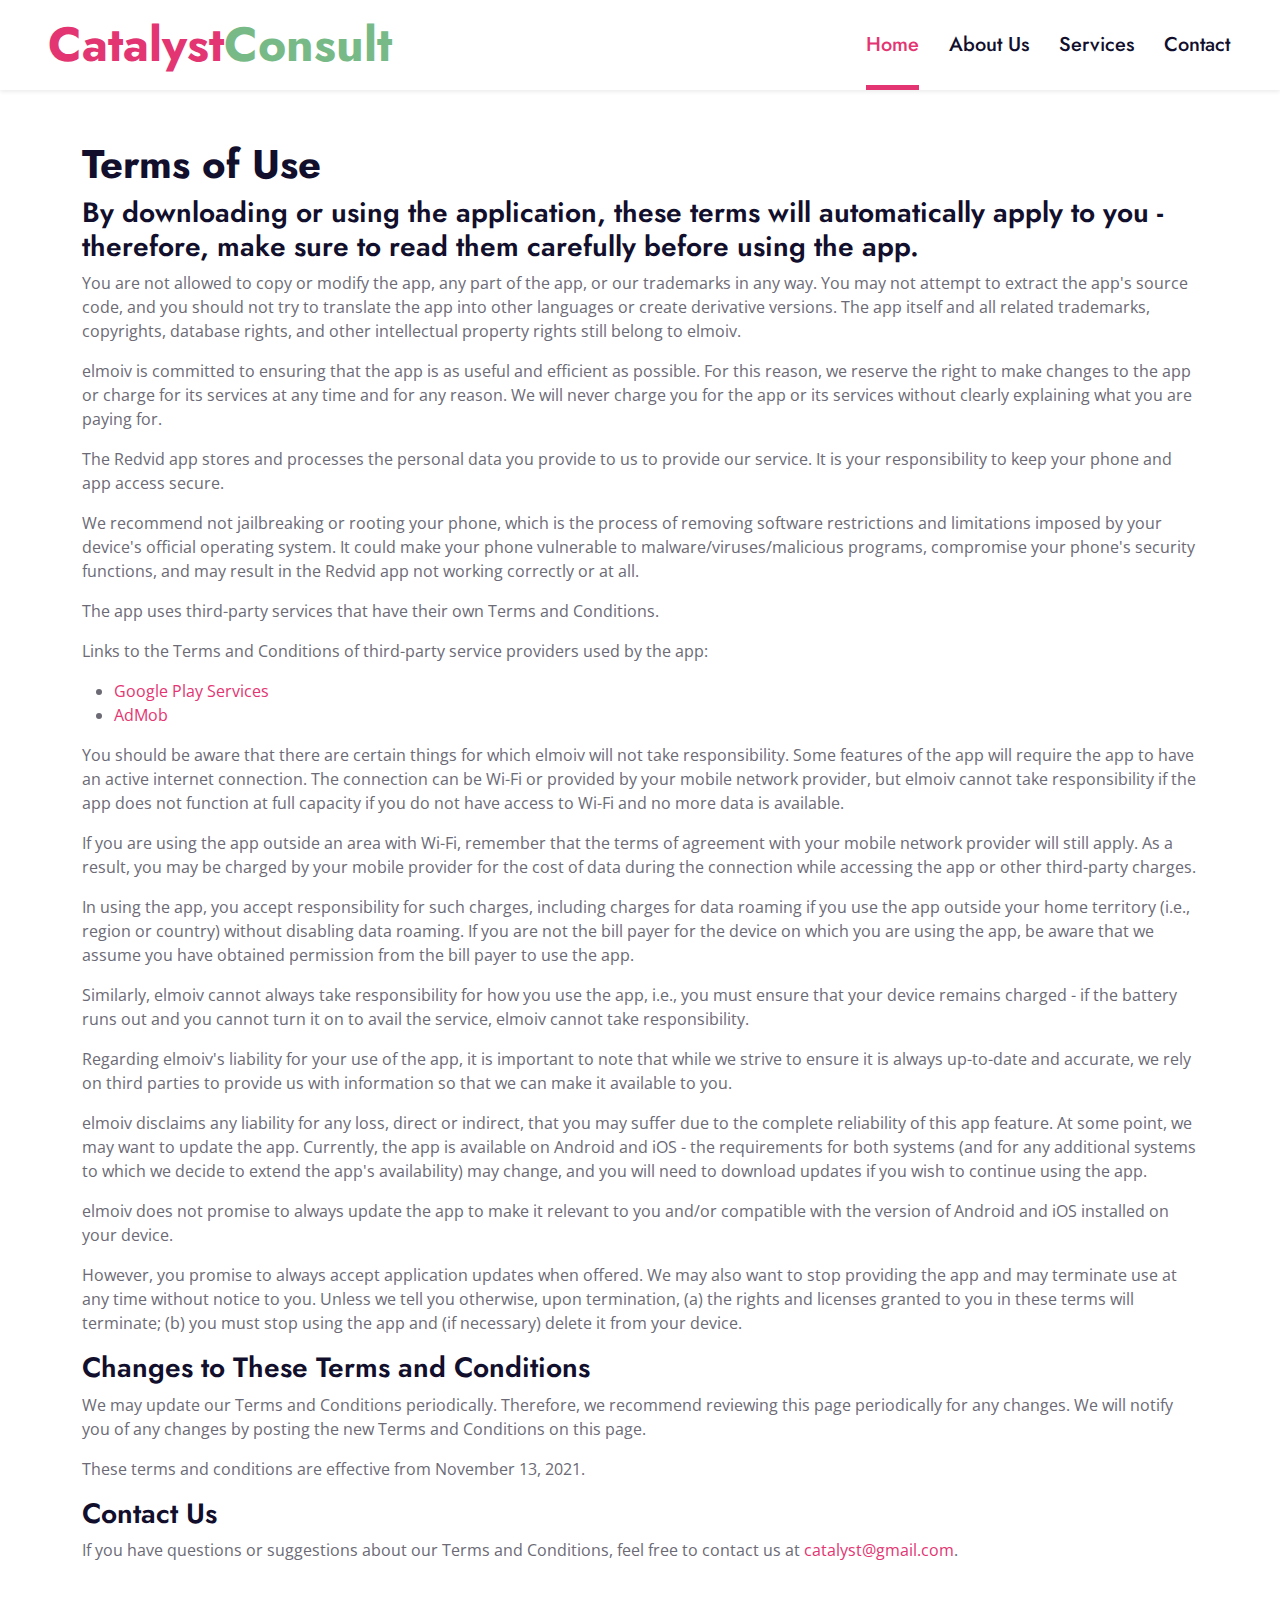
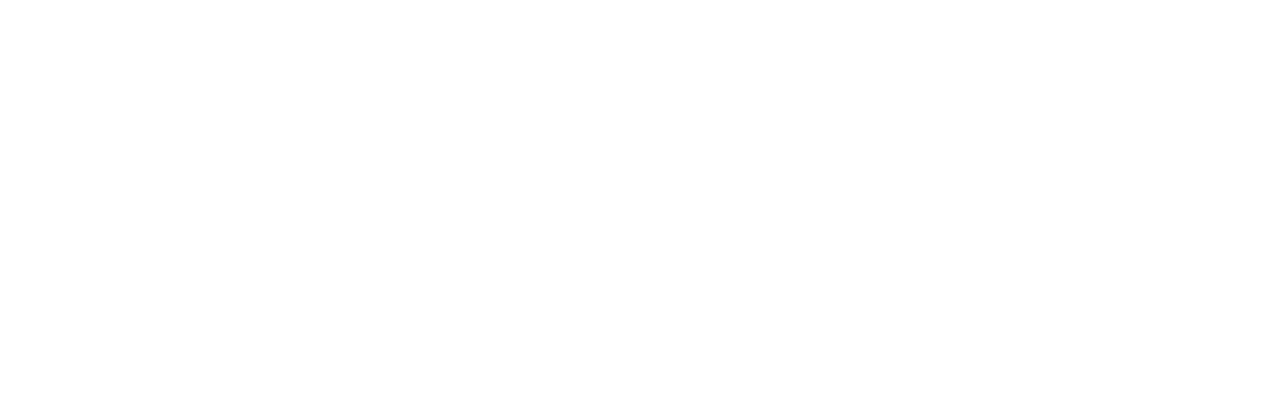
<file: terms-of-use.html>
<!DOCTYPE html>
<html dir="auto" lang="en">
    <head>
        <meta charset="utf-8" />
        <title>Catalyst</title>
        <meta content="width=device-width, initial-scale=1.0" name="viewport" />
        <meta content="Free HTML Templates" name="keywords" />
        <meta content="Free HTML Templates" name="description" />

        <!-- Favicon -->
        <link href="img/favicon.ico" rel="icon" />

        <!-- Google Web Fonts -->
        <link rel="preconnect" href="https://fonts.gstatic.com" />
        <link
            href="https://fonts.googleapis.com/css2?family=Jost:wght@500;600;700&family=Open+Sans:wght@400;600&display=swap"
            rel="stylesheet"
        />

        <!-- Icon Font Stylesheet -->
        <link
            href="https://cdnjs.cloudflare.com/ajax/libs/font-awesome/5.10.0/css/all.min.css"
            rel="stylesheet"
        />
        <link
            href="https://cdn.jsdelivr.net/npm/bootstrap-icons@1.4.1/font/bootstrap-icons.css"
            rel="stylesheet"
        />
        <link href="lib/flaticon/font/flaticon.css" rel="stylesheet" />

        <!-- Libraries Stylesheet -->
        <link
            href="lib/owlcarousel/assets/owl.carousel.min.css"
            rel="stylesheet"
        />
        <link href="lib/animate/animate.min.css" rel="stylesheet" />

        <!-- Customized Bootstrap Stylesheet -->
        <link href="css/bootstrap.min.css" rel="stylesheet" />

        <!-- Template Stylesheet -->
        <link href="css/style.css" rel="stylesheet" />
    </head>

    <body>
        <!-- Navbar Start -->
        <nav
            class="navbar navbar-expand-lg bg-white navbar-light shadow-sm py-3 py-lg-0 px-3 px-lg-0"
        >
            <a href="index.html" class="navbar-brand ms-lg-5">
                <h1 class="display-5 m-0 text-primary">
                    Catalyst<span class="text-secondary">Consult</span>
                </h1>
            </a>
            <button
                class="navbar-toggler"
                type="button"
                data-bs-toggle="collapse"
                data-bs-target="#navbarCollapse"
            >
                <span class="navbar-toggler-icon"></span>
            </button>
            <div
                style="padding-right: 50px"
                class="collapse navbar-collapse"
                id="navbarCollapse"
            >
                <div class="navbar-nav ms-auto py-0">
                    <a href="index.html" class="nav-item nav-link active"
                        >Home</a
                    >
                    <a href="#about" class="nav-item nav-link">About Us</a>
                    <a href="#service" class="nav-item nav-link">Services</a>
                    <a href="#contact" class="nav-item nav-link">Contact</a>
                </div>
            </div>
        </nav>

        <!-- Navbar End -->

        <main>
            <article
                class="container additional-wrapper"
                style="margin-top: 30px"
            >
                <div class="page__content" style="padding: 20px 0px">
                    <h1 class="page__title">Terms of Use</h1>
                    <h3
                        id="by-downloading-or-using-the-app-these-terms-will-automatically-apply-to-you--therefore-you-should-make-sure-that-you-read-them-carefully-before-using-the-app"
                    >
                        By downloading or using the application, these terms
                        will automatically apply to you - therefore, make sure
                        to read them carefully before using the app.
                    </h3>
                    <p>
                        You are not allowed to copy or modify the app, any part
                        of the app, or our trademarks in any way. You may not
                        attempt to extract the app's source code, and you should
                        not try to translate the app into other languages or
                        create derivative versions. The app itself and all
                        related trademarks, copyrights, database rights, and
                        other intellectual property rights still belong to
                        elmoiv.
                    </p>
                    <p>
                        elmoiv is committed to ensuring that the app is as
                        useful and efficient as possible. For this reason, we
                        reserve the right to make changes to the app or charge
                        for its services at any time and for any reason. We will
                        never charge you for the app or its services without
                        clearly explaining what you are paying for.
                    </p>
                    <p>
                        The Redvid app stores and processes the personal data
                        you provide to us to provide our service. It is your
                        responsibility to keep your phone and app access secure.
                    </p>
                    <p>
                        We recommend not jailbreaking or rooting your phone,
                        which is the process of removing software restrictions
                        and limitations imposed by your device's official
                        operating system. It could make your phone vulnerable to
                        malware/viruses/malicious programs, compromise your
                        phone's security functions, and may result in the Redvid
                        app not working correctly or at all.
                    </p>
                    <p>
                        The app uses third-party services that have their own
                        Terms and Conditions.
                    </p>
                    <p>
                        Links to the Terms and Conditions of third-party service
                        providers used by the app:
                    </p>
                    <ul>
                        <li>
                            <a href="https://www.google.com/policies/privacy/"
                                >Google Play Services</a
                            >
                        </li>
                        <li>
                            <a
                                href="https://support.google.com/admob/answer/6128543?hl=en"
                                >AdMob</a
                            >
                        </li>
                    </ul>
                    <p>
                        You should be aware that there are certain things for
                        which elmoiv will not take responsibility. Some features
                        of the app will require the app to have an active
                        internet connection. The connection can be Wi-Fi or
                        provided by your mobile network provider, but elmoiv
                        cannot take responsibility if the app does not function
                        at full capacity if you do not have access to Wi-Fi and
                        no more data is available.
                    </p>
                    <p>
                        If you are using the app outside an area with Wi-Fi,
                        remember that the terms of agreement with your mobile
                        network provider will still apply. As a result, you may
                        be charged by your mobile provider for the cost of data
                        during the connection while accessing the app or other
                        third-party charges.
                    </p>
                    <p>
                        In using the app, you accept responsibility for such
                        charges, including charges for data roaming if you use
                        the app outside your home territory (i.e., region or
                        country) without disabling data roaming. If you are not
                        the bill payer for the device on which you are using the
                        app, be aware that we assume you have obtained
                        permission from the bill payer to use the app.
                    </p>
                    <p>
                        Similarly, elmoiv cannot always take responsibility for
                        how you use the app, i.e., you must ensure that your
                        device remains charged - if the battery runs out and you
                        cannot turn it on to avail the service, elmoiv cannot
                        take responsibility.
                    </p>
                    <p>
                        Regarding elmoiv's liability for your use of the app, it
                        is important to note that while we strive to ensure it
                        is always up-to-date and accurate, we rely on third
                        parties to provide us with information so that we can
                        make it available to you.
                    </p>
                    <p>
                        elmoiv disclaims any liability for any loss, direct or
                        indirect, that you may suffer due to the complete
                        reliability of this app feature. At some point, we may
                        want to update the app. Currently, the app is available
                        on Android and iOS - the requirements for both systems
                        (and for any additional systems to which we decide to
                        extend the app's availability) may change, and you will
                        need to download updates if you wish to continue using
                        the app.
                    </p>
                    <p>
                        elmoiv does not promise to always update the app to make
                        it relevant to you and/or compatible with the version of
                        Android and iOS installed on your device.
                    </p>
                    <p>
                        However, you promise to always accept application
                        updates when offered. We may also want to stop providing
                        the app and may terminate use at any time without notice
                        to you. Unless we tell you otherwise, upon termination,
                        (a) the rights and licenses granted to you in these
                        terms will terminate; (b) you must stop using the app
                        and (if necessary) delete it from your device.
                    </p>
                    <h3
                        style="text-align: left"
                        id="changes-to-these-terms-and-conditions"
                    >
                        Changes to These Terms and Conditions
                    </h3>
                    <p>
                        We may update our Terms and Conditions periodically.
                        Therefore, we recommend reviewing this page periodically
                        for any changes. We will notify you of any changes by
                        posting the new Terms and Conditions on this page.
                    </p>
                    <p>
                        These terms and conditions are effective from November
                        13, 2021.
                    </p>
                    <h3 style="text-align: left" id="contact-us">Contact Us</h3>
                    <p>
                        If you have questions or suggestions about our Terms and
                        Conditions, feel free to contact us at
                        <a href="mailto:catalyst@gmail.com"
                            >catalyst@gmail.com</a
                        >.
                    </p>
                </div>
            </article>
        </main>

        <!-- Footer Start -->
        <div
            class="container-fluid bg-dark text-light mt-5 py-5 wow fadeInUp"
            data-wow-delay="0.1s"
        >
            <div class="container pt-5">
                <div class="row g-5">
                    <div class="col-lg-4 col-md-6">
                        <h3 class="text-white mb-4">Catalyst</h3>
                        <div class="d-flex flex-column justify-content-start">
                            <p>
                                Explore the diversity of our consulting services
                                and stay updated on the latest developments in
                                the world of management consulting.
                            </p>
                        </div>
                    </div>
                    <div class="col-lg-4 col-md-6">
                        <h3 class="text-white mb-4">Links</h3>
                        <div class="d-flex flex-column justify-content-start">
                            <a class="text-light mb-2" href="index.html">
                                <i
                                    class="bi bi-arrow-right text-primary me-2"
                                ></i
                                >Home
                            </a>
                            <a class="text-light mb-2" href="#about">
                                <i
                                    class="bi bi-arrow-right text-primary me-2"
                                ></i
                                >About Us
                            </a>
                            <a class="text-light mb-2" href="#services">
                                <i
                                    class="bi bi-arrow-right text-primary me-2"
                                ></i
                                >Our Services
                            </a>
                            <a class="text-light mb-2" href="#contact">
                                <i
                                    class="bi bi-arrow-right text-primary me-2"
                                ></i
                                >Contact Us
                            </a>
                            <a
                                class="text-light mb-2"
                                href="privacy-policy.html"
                            >
                                <i
                                    class="bi bi-arrow-right text-primary me-2"
                                ></i
                                >Privacy Policy
                            </a>
                        </div>
                    </div>
                    <div class="col-lg-4 col-md-6">
                        <h3 class="text-white mb-4">Contact Us</h3>
                        <p class="mb-2">
                            <i class="bi bi-geo-alt text-primary me-2"></i>221
                            Ingwe St, Motherwell, Gqeberha, 6210, South Africa
                        </p>
                        <p
                            class="mb-2"
                            style="
                                white-space: nowrap;
                                overflow: hidden;
                                text-overflow: ellipsis;
                            "
                        >
                            <i class="bi bi-envelope-open text-primary me-2"></i
                            >catalyst@gmail.com
                        </p>
                        <p class="mb-0">
                            <i class="bi bi-telephone text-primary me-2"></i
                            >+27710391890
                        </p>
                    </div>
                </div>
            </div>
        </div>
        <!-- Footer End -->

        <!-- Back to Top -->
        <a
            href="#"
            class="btn btn-lg btn-secondary btn-lg-square rounded back-to-top"
            ><i class="bi bi-arrow-up"></i
        ></a>

        <!-- JavaScript Libraries -->
        <script src="https://code.jquery.com/jquery-3.4.1.min.js"></script>
        <script src="https://cdn.jsdelivr.net/npm/bootstrap@5.0.0/dist/js/bootstrap.bundle.min.js"></script>
        <script src="lib/wow/wow.min.js"></script>
        <script src="lib/easing/easing.min.js"></script>
        <script src="lib/waypoints/waypoints.min.js"></script>
        <script src="lib/owlcarousel/owl.carousel.min.js"></script>

        <!-- Template Javascript -->
        <script src="js/main.js"></script>
        <script src="js/cookiebanner.js"></script>
        <script src="js/contact-form.js"></script>
    </body>
</html>
</file>
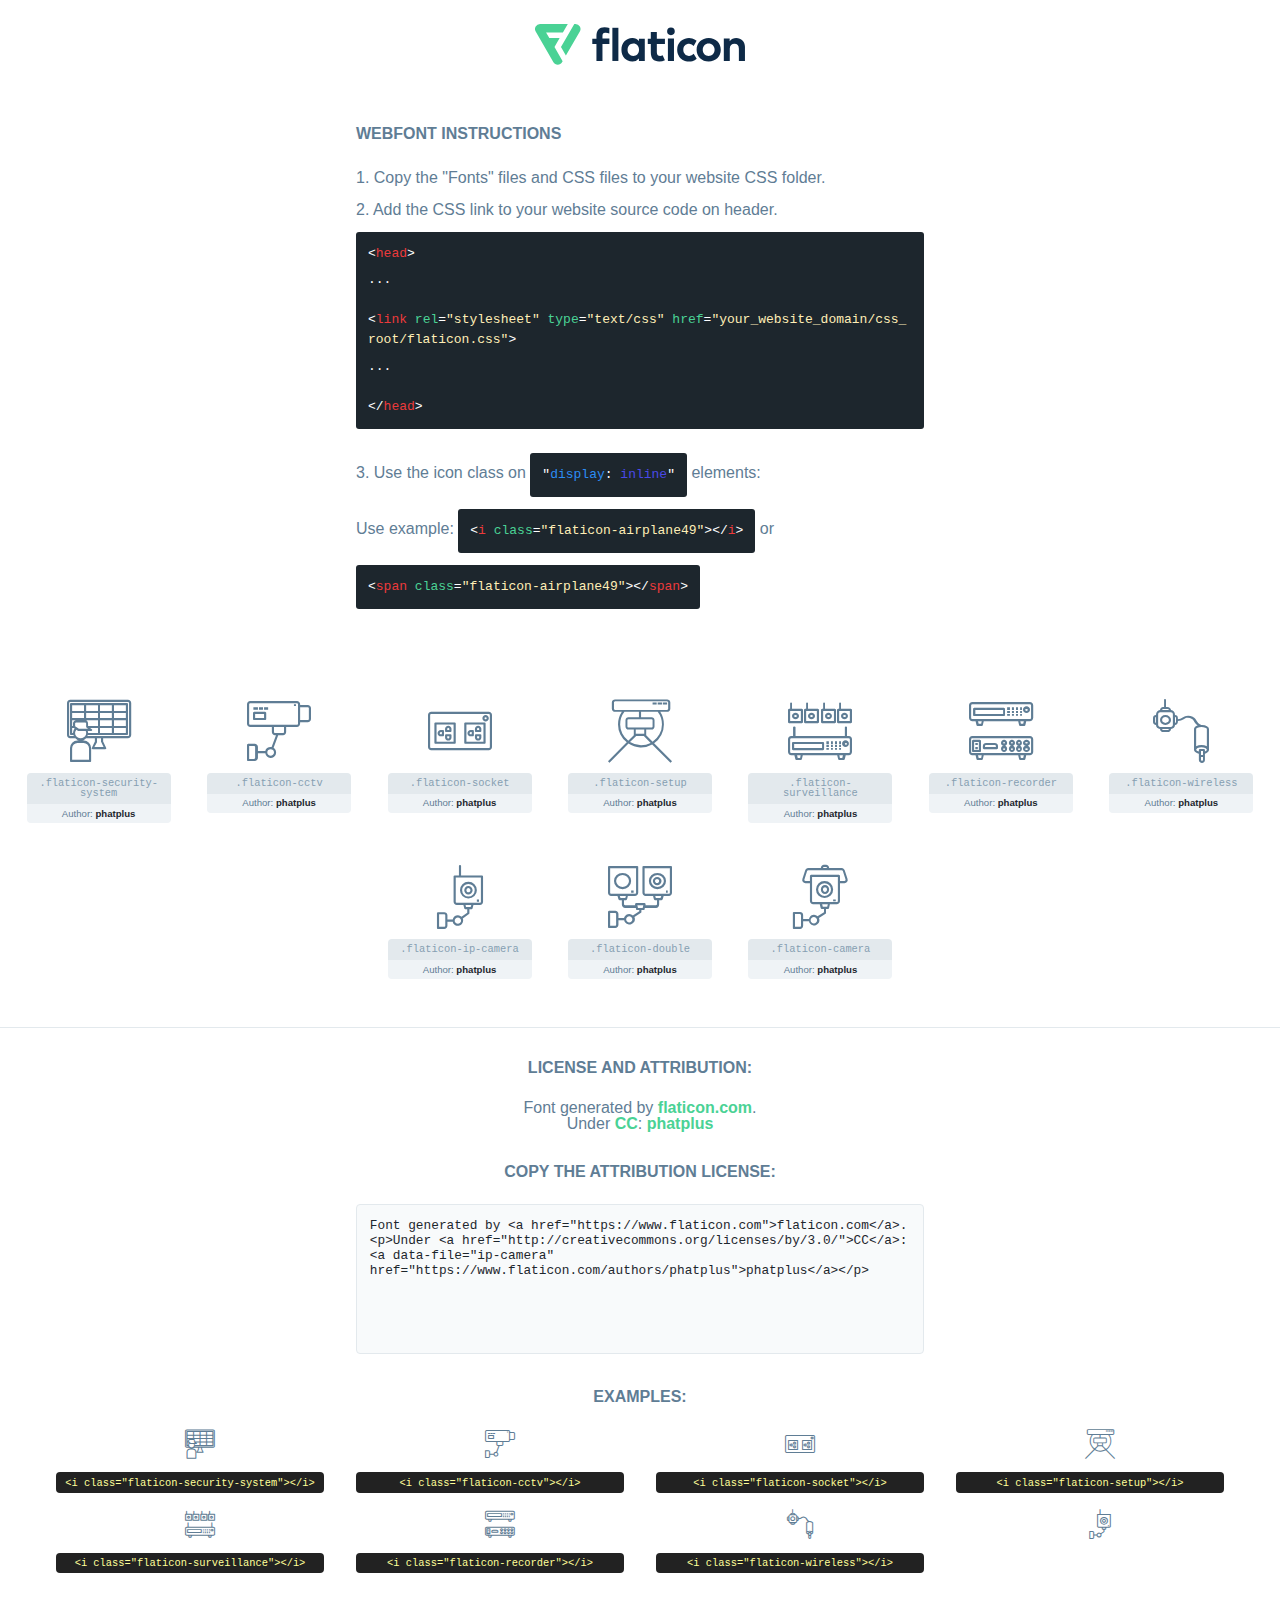
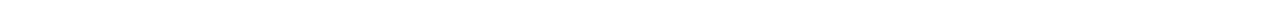
<file: lib/flaticon/font/flaticon.html>
<!DOCTYPE html>
<html lang="en">
<head>
    <title>Flaticon Webfont</title>
    <link rel="stylesheet" type="text/css" href="flaticon.css"/>
    <meta charset="UTF-8">
    <style>
        html, body, div, span, applet, object, iframe,
        h1, h2, h3, h4, h5, h6, p, blockquote, pre,
        a, abbr, acronym, address, big, cite, code,
        del, dfn, em, img, ins, kbd, q, s, samp,
        small, strike, strong, sub, sup, tt, var,
        b, u, i, center,
        dl, dt, dd, ol, ul, li,
        fieldset, form, label, legend,
        table, caption, tbody, tfoot, thead, tr, th, td,
        article, aside, canvas, details, embed,
        figure, figcaption, footer, header, hgroup,
        menu, nav, output, ruby, section, summary,
        time, mark, audio, video {
            margin: 0;
            padding: 0;
            border: 0;
            font-size: 100%;
            font: inherit;
            vertical-align: baseline;
        }

        /* HTML5 display-role reset for older browsers */
        article, aside, details, figcaption, figure,
        footer, header, hgroup, menu, nav, section {
            display: block;
        }

        body {
            line-height: 1;
        }

        ol, ul {
            list-style: none;
        }

        blockquote, q {
            quotes: none;
        }

        blockquote:before, blockquote:after,
        q:before, q:after {
            content: '';
            content: none;
        }

        table {
            border-collapse: collapse;
            border-spacing: 0;
        }

        body {
            font-family: Helvetica, Arial, sans-serif;
            font-size: 16px;
            color: #5f7d95;
        }

        a {
            color: #4AD295;
            font-weight: bold;
            text-decoration: none;
        }

        * {
            -moz-box-sizing: border-box;
            -webkit-box-sizing: border-box;
            box-sizing: border-box;
            margin: 0;
            padding: 0;
        }

        [class^="flaticon-"]:before, [class*=" flaticon-"]:before, [class^="flaticon-"]:after, [class*=" flaticon-"]:after {
            font-family: Flaticon;
            font-size: 30px;
            font-style: normal;
            margin-left: 20px;
            color: #333;
        }

        .wrapper {
            max-width: 600px;
            margin: auto;
            padding: 0 1em;
        }

        .title {
            margin-bottom: 24px;
            text-transform: uppercase;
            font-weight: bold;
        }

        header {
            text-align: center;
            padding: 24px;
        }

        header .logo {
            width: 210px;
            height: auto;
            border: none;
            display: inline-block;
        }

        header strong {
            font-size: 28px;
            font-weight: 500;
            vertical-align: middle;
        }

        .demo {
            margin: 2em auto;
            line-height: 1.25em;
        }

        .demo ul li {
            margin-bottom: 12px;
        }

        .demo ul li code {
            background-color: #1D262D;
            border-radius: 3px;
            padding: 12px;
            display: inline-block;
            color: #fff;
            font-family: Consolas, Monaco, Lucida Console, Liberation Mono, DejaVu Sans Mono, Bitstream Vera Sans Mono, Courier New, monospace;
            font-weight: lighter;
            margin-top: 12px;
            font-size: 13px;
            word-break: break-all;
        }

        .demo ul li code .red {
            color: #EC3A3B;
        }

        .demo ul li code .green {
            color: #4AD295;
        }

        .demo ul li code .yellow {
            color: #FFEEB6;
        }

        .demo ul li code .blue {
            color: #2C8CF4;
        }

        .demo ul li code .purple {
            color: #4949E7;
        }

        .demo ul li code .dots {
            margin-top: 0.5em;
            display: block;
        }

        #glyphs {
            border-bottom: 1px solid #E3E9ED;
            padding: 2em 0;
            text-align: center;
        }

        .glyph {
            display: inline-block;
            width: 9em;
            margin: 1em;
            text-align: center;
            vertical-align: top;
            background: #FFF;
        }

        .glyph .flaticon {
            padding: 10px;
            display: block;
            font-family: "Flaticon";
            font-size: 64px;
            line-height: 1;
        }

        .glyph .flaticon:before {
            font-size: 64px;
            color: #5f7d95;
            margin-left: 0;
        }

        .class-name {
            font-size: 0.65em;
            background-color: #E3E9ED;
            color: #869FB2;
            border-radius: 4px 4px 0 0;
            padding: 0.5em;
            font-family: Consolas, Monaco, Lucida Console, Liberation Mono, DejaVu Sans Mono, Bitstream Vera Sans Mono, Courier New, monospace;
        }

        .author-name {
            font-size: 0.6em;
            background-color: #EFF3F6;
            border-top: 0;
            border-radius: 0 0 4px 4px;
            padding: 0.5em;
        }

        .author-name a {
            color: #1D262D;
        }

        .class-name:last-child {
            font-size: 10px;
            color: #888;
        }

        .class-name:last-child a {
            font-size: 10px;
            color: #555;
        }

        .glyph > input {
            display: block;
            width: 100px;
            margin: 5px auto;
            text-align: center;
            font-size: 12px;
            cursor: text;
        }

        .glyph > input.icon-input {
            font-family: "Flaticon";
            font-size: 16px;
            margin-bottom: 10px;
        }

        .attribution .title {
            margin-top: 2em;
        }

        .attribution textarea {
            background-color: #F8FAFB;
            color: #1D262D;
            padding: 1em;
            border: none;
            box-shadow: none;
            border: 1px solid #E3E9ED;
            border-radius: 4px;
            resize: none;
            width: 100%;
            height: 150px;
            font-size: 0.8em;
            font-family: Consolas, Monaco, Lucida Console, Liberation Mono, DejaVu Sans Mono, Bitstream Vera Sans Mono, Courier New, monospace;
            -webkit-appearance: none;
        }

        .attribution textarea:hover {
            border-color: #CFD9E0;
        }

        .attribution textarea:focus {
            border-color: #4AD295;
        }

        .iconsuse {
            margin: 2em auto;
            text-align: center;
            max-width: 1200px;
        }

        .iconsuse:after {
            content: '';
            display: table;
            clear: both;
        }

        .iconsuse .image {
            float: left;
            width: 25%;
            padding: 0 1em;
        }

        .iconsuse .image p {
            margin-bottom: 1em;
        }

        .iconsuse .image span {
            display: block;
            font-size: 0.65em;
            background-color: #222;
            color: #fff;
            border-radius: 4px;
            padding: 0.5em;
            color: #FFFF99;
            margin-top: 1em;
            font-family: Consolas, Monaco, Lucida Console, Liberation Mono, DejaVu Sans Mono, Bitstream Vera Sans Mono, Courier New, monospace;
        }

        .flaticon:before {
            color: #5f7d95;
        }

        #footer {
            text-align: center;
            background-color: #1D262D;
            color: #869FB2;
            padding: 12px;
            font-size: 14px;
        }

        #footer a {
            font-weight: normal;
        }

        @media (max-width: 960px) {
            .iconsuse .image {
                width: 50%;
            }
        }

        .preview {
            width: 100px;
            display: inline-block;
            margin: 10px;
        }

        .preview .inner {
            display: inline-block;
            width: 100%;
            text-align: center;
            background: #f5f5f5;
            -webkit-border-radius: 3px 3px 0 0;
            -moz-border-radius: 3px 3px 0 0;
            border-radius: 3px 3px 0 0;
        }

        .preview .inner  {
            line-height: 85px;
            font-size: 40px;
            color: #333;
        }

        .label {
            display: inline-block;
            width: 100%;
            box-sizing: border-box;
            padding: 5px;
            font-size: 10px;
            font-family: Monaco, monospace;
            color: #666;
            white-space: nowrap;
            overflow: hidden;
            text-overflow: ellipsis;
            background: #ddd;
            -webkit-border-radius: 0 0 3px 3px;
            -moz-border-radius: 0 0 3px 3px;
            border-radius: 0 0 3px 3px;
            color: #666;
        }
    </style>
</head>
<body>
    <header>
        <a href="https://www.flaticon.com/" target="_blank" class="logo">
            <svg xmlns="http://www.w3.org/2000/svg" viewBox="0 0 394.3 76.5">
                <path d="M156.6,69.4H145.3V7.1h11.3Z" style="fill:#0e2a47"/>
                <path d="M206.2,69.4h-11V64.8a15.4,15.4,0,0,1-12.6,5.7c-11.6,0-20.3-9.5-20.3-22.1s8.8-22.1,20.3-22.1a15.4,15.4,0,0,1,12.6,5.8V27.5h11Zm-32.4-21c0,6.4,4.2,11.6,10.8,11.6s10.8-4.9,10.8-11.6-4.4-11.6-10.8-11.6S173.9,42,173.9,48.4Z"
                      style="fill:#0e2a47"/>
                <path d="M262.5,13.7a7.2,7.2,0,0,1-14.4,0,7.2,7.2,0,1,1,14.4,0ZM261,69.4H249.6v-42H261Z"
                      style="fill:#0e2a47"/>
                <path id="_Trazado_" data-name="&lt;Trazado&gt;"
                      d="M139.6,17.8a16.6,16.6,0,0,0-8-1.4c-3.2.4-4.9,2-4.9,5.9v5.1h13V37.5h-13v32H115.4v-32h-7.8v-10h7.8V22.2c0-9.9,5.2-16.3,15-16.3a23.4,23.4,0,0,1,9.3,1.8Z"
                      style="fill:#0e2a47"/>
                <path d="M235.1,60c-3.5,0-6.3-1.9-6.3-7.1V37.5H244v-10H228.8V15H217.5V27.5h-5.7v10h5.7V53.7c0,10.9,5.3,16.8,15.7,16.8A22.9,22.9,0,0,0,244,68l-4.3-9.1A12.3,12.3,0,0,1,235.1,60Z"
                      style="fill:#0e2a47"/>
                <path d="M348.9,48.4c0,12.6-9.7,22.1-22.7,22.1s-22.7-9.4-22.7-22.1,9.6-22.1,22.7-22.1S348.9,35.8,348.9,48.4Zm-33.9,0c0,6.8,4.8,11.6,11.1,11.6s11.2-4.8,11.2-11.6-4.8-11.6-11.2-11.6S315.1,41.6,315.1,48.4Z"
                      style="fill:#0e2a47"/>
                <path d="M394.3,42.7V69.4H382.9V46.3c0-6.1-3-9.4-8.2-9.4s-8.9,3.2-8.9,9.5v23H354.6v-42h11v4.9c3-4.5,7.6-6.1,12.3-6.1C387.5,26.3,394.3,33,394.3,42.7Z"
                      style="fill:#0e2a47"/>
                <path d="M298,55.7h0a12.4,12.4,0,0,1-8.2,4.2h-.9l-1.8-.2a10,10,0,0,1-7.4-5.6,13.2,13.2,0,0,1-1.2-5.8,13,13,0,0,1,1.3-5.9,10.1,10.1,0,0,1,7.5-5.5h2.4a11.7,11.7,0,0,1,8.3,4.2l5.5-9.6a19.9,19.9,0,0,0-8.1-4.3,23.4,23.4,0,0,0-6.1-.8,25.2,25.2,0,0,0-7.5,1.1,20.9,20.9,0,0,0-8,4.6,21.9,21.9,0,0,0-6.8,16.4,21.9,21.9,0,0,0,6.7,16.3,20.9,20.9,0,0,0,8,4.6,25.2,25.2,0,0,0,7.7,1.2,23.6,23.6,0,0,0,6.2-.8,20,20,0,0,0,8.1-4.4Z"
                      style="fill:#0e2a47"/>
                <path d="M46.3,26.5H26.9L20.8,16H52.4L61.6,0H9.4A9.3,9.3,0,0,0,1.3,4.7a9.3,9.3,0,0,0,0,9.4L34.6,71.8a9.4,9.4,0,0,0,16.2,0l1.1-1.9L36.6,43.3Z"
                      style="fill:#4ad295"/>
                <path d="M84.2,4.7A9.3,9.3,0,0,0,76.1,0H73.8l-25,43.3,9.2,16L84.2,14A9.3,9.3,0,0,0,84.2,4.7Z"
                      style="fill:#4ad295"/>
            </svg>
        </a>
    </header>
    <section class="demo wrapper">

        <p class="title">Webfont Instructions</p>

        <ul>
            <li>
                <span class="num">1. </span>Copy the "Fonts" files and CSS files to your website CSS folder.
            </li>
            <li>
                <span class="num">2. </span>Add the CSS link to your website source code on header.
                <code class="big">
                    &lt;<span class="red">head</span>&gt;
                    <br/><span class="dots">...</span>
                    <br/>&lt;<span class="red">link</span> <span class="green">rel</span>=<span
                        class="yellow">"stylesheet"</span> <span class="green">type</span>=<span
                        class="yellow">"text/css"</span> <span class="green">href</span>=<span class="yellow">"your_website_domain/css_root/flaticon.css"</span>&gt;
                    <br/><span class="dots">...</span>
                    <br/>&lt;/<span class="red">head</span>&gt;
                </code>
            </li>

            <li>
                <p>
                    <span class="num">3. </span>Use the icon class on <code>"<span class="blue">display</span>:<span
                        class="purple"> inline</span>"</code> elements:
                    <br/>
                    Use example: <code>&lt;<span class="red">i</span> <span class="green">class</span>=<span class="yellow">&quot;flaticon-airplane49&quot;</span>&gt;&lt;/<span
                        class="red">i</span>&gt;</code> or <code>&lt;<span class="red">span</span> <span
                        class="green">class</span>=<span class="yellow">&quot;flaticon-airplane49&quot;</span>&gt;&lt;/<span
                        class="red">span</span>&gt;</code>
            </li>
        </ul>

    </section>
    <section id="glyphs">
            <div class="glyph">
                <i class="flaticon flaticon-security-system"></i>
                <div class="class-name">.flaticon-security-system</div>
                <div class="author-name">Author: <a data-file="security-system" href="https://www.flaticon.com/authors/phatplus">phatplus</a> </div>
            </div>

            <div class="glyph">
                <i class="flaticon flaticon-cctv"></i>
                <div class="class-name">.flaticon-cctv</div>
                <div class="author-name">Author: <a data-file="cctv" href="https://www.flaticon.com/authors/phatplus">phatplus</a> </div>
            </div>

            <div class="glyph">
                <i class="flaticon flaticon-socket"></i>
                <div class="class-name">.flaticon-socket</div>
                <div class="author-name">Author: <a data-file="socket" href="https://www.flaticon.com/authors/phatplus">phatplus</a> </div>
            </div>

            <div class="glyph">
                <i class="flaticon flaticon-setup"></i>
                <div class="class-name">.flaticon-setup</div>
                <div class="author-name">Author: <a data-file="setup" href="https://www.flaticon.com/authors/phatplus">phatplus</a> </div>
            </div>

            <div class="glyph">
                <i class="flaticon flaticon-surveillance"></i>
                <div class="class-name">.flaticon-surveillance</div>
                <div class="author-name">Author: <a data-file="surveillance" href="https://www.flaticon.com/authors/phatplus">phatplus</a> </div>
            </div>

            <div class="glyph">
                <i class="flaticon flaticon-recorder"></i>
                <div class="class-name">.flaticon-recorder</div>
                <div class="author-name">Author: <a data-file="recorder" href="https://www.flaticon.com/authors/phatplus">phatplus</a> </div>
            </div>

            <div class="glyph">
                <i class="flaticon flaticon-wireless"></i>
                <div class="class-name">.flaticon-wireless</div>
                <div class="author-name">Author: <a data-file="wireless" href="https://www.flaticon.com/authors/phatplus">phatplus</a> </div>
            </div>

            <div class="glyph">
                <i class="flaticon flaticon-ip-camera"></i>
                <div class="class-name">.flaticon-ip-camera</div>
                <div class="author-name">Author: <a data-file="ip-camera" href="https://www.flaticon.com/authors/phatplus">phatplus</a> </div>
            </div>

            <div class="glyph">
                <i class="flaticon flaticon-double"></i>
                <div class="class-name">.flaticon-double</div>
                <div class="author-name">Author: <a data-file="double" href="https://www.flaticon.com/authors/phatplus">phatplus</a> </div>
            </div>

            <div class="glyph">
                <i class="flaticon flaticon-camera"></i>
                <div class="class-name">.flaticon-camera</div>
                <div class="author-name">Author: <a data-file="camera" href="https://www.flaticon.com/authors/phatplus">phatplus</a> </div>
            </div>

    </section>

    <section class="attribution wrapper"   style="text-align:center;">

        <div class="title">License and attribution:</div><div class="attrDiv">Font generated by <a href="https://www.flaticon.com">flaticon.com</a>. <div><p>Under <a href="http://creativecommons.org/licenses/by/3.0/">CC</a>: <a data-file="ip-camera" href="https://www.flaticon.com/authors/phatplus">phatplus</a></p>  </div>
        </div>
        <div class="title">Copy the Attribution License:</div>

        <textarea onclick="this.focus();this.select();">Font generated by &lt;a href=&quot;https://www.flaticon.com&quot;&gt;flaticon.com&lt;/a&gt;. <p>Under <a href="http://creativecommons.org/licenses/by/3.0/">CC</a>: <a data-file="ip-camera" href="https://www.flaticon.com/authors/phatplus">phatplus</a></p> 
        </textarea>

    </section>

    <section class="iconsuse">

        <div class="title">Examples:</div>
            <div class="image">
                <p>
                    <i class="flaticon flaticon-security-system"></i>
                    <span>&lt;i class=&quot;flaticon-security-system&quot;&gt;&lt;/i&gt;</span>
                </p>
            </div>
            <div class="image">
                <p>
                    <i class="flaticon flaticon-cctv"></i>
                    <span>&lt;i class=&quot;flaticon-cctv&quot;&gt;&lt;/i&gt;</span>
                </p>
            </div>
            <div class="image">
                <p>
                    <i class="flaticon flaticon-socket"></i>
                    <span>&lt;i class=&quot;flaticon-socket&quot;&gt;&lt;/i&gt;</span>
                </p>
            </div>
            <div class="image">
                <p>
                    <i class="flaticon flaticon-setup"></i>
                    <span>&lt;i class=&quot;flaticon-setup&quot;&gt;&lt;/i&gt;</span>
                </p>
            </div>
            <div class="image">
                <p>
                    <i class="flaticon flaticon-surveillance"></i>
                    <span>&lt;i class=&quot;flaticon-surveillance&quot;&gt;&lt;/i&gt;</span>
                </p>
            </div>
            <div class="image">
                <p>
                    <i class="flaticon flaticon-recorder"></i>
                    <span>&lt;i class=&quot;flaticon-recorder&quot;&gt;&lt;/i&gt;</span>
                </p>
            </div>
            <div class="image">
                <p>
                    <i class="flaticon flaticon-wireless"></i>
                    <span>&lt;i class=&quot;flaticon-wireless&quot;&gt;&lt;/i&gt;</span>
                </p>
            </div>
            <div class="image">
                <p>
                    <i class="flaticon flaticon-ip-camera"></i>
</file>
<file: lib/flaticon/font/flaticon.css>
@font-face {
    font-family: "flaticon";
    src: url("./flaticon.ttf?7ecca773380623aac2649a7edcc0a3f2") format("truetype"),
url("./flaticon.woff?7ecca773380623aac2649a7edcc0a3f2") format("woff"),
url("./flaticon.woff2?7ecca773380623aac2649a7edcc0a3f2") format("woff2"),
url("./flaticon.eot?7ecca773380623aac2649a7edcc0a3f2#iefix") format("embedded-opentype"),
url("./flaticon.svg?7ecca773380623aac2649a7edcc0a3f2#flaticon") format("svg");
}

i[class^="flaticon-"]:before, i[class*=" flaticon-"]:before {
    font-family: flaticon !important;
    font-style: normal;
    font-weight: normal !important;
    font-variant: normal;
    text-transform: none;
    line-height: 1;
    -webkit-font-smoothing: antialiased;
    -moz-osx-font-smoothing: grayscale;
}

.flaticon-security-system:before {
    content: "\f101";
}
.flaticon-cctv:before {
    content: "\f102";
}
.flaticon-socket:before {
    content: "\f103";
}
.flaticon-setup:before {
    content: "\f104";
}
.flaticon-surveillance:before {
    content: "\f105";
}
.flaticon-recorder:before {
    content: "\f106";
}
.flaticon-wireless:before {
    content: "\f107";
}
.flaticon-ip-camera:before {
    content: "\f108";
}
.flaticon-double:before {
    content: "\f109";
}
.flaticon-camera:before {
    content: "\f10a";
}
</file>
<file: css/style.css>
/********** Template CSS **********/
:root {
    --primary: #e33572;
    --secondary: #77ba87;
    --light: #ecf4ff;
    --dark: #120f2d;
}

[class^='flaticon-']:before,
[class*=' flaticon-']:before,
[class^='flaticon-']:after,
[class*=' flaticon-']:after {
    font-size: inherit;
    margin-left: 0;
}

h1,
h2,
.font-weight-bold {
    font-weight: 700 !important;
}

h3,
h4,
.font-weight-semi-bold {
    font-weight: 600 !important;
}

h5,
h6,
.font-weight-medium {
    font-weight: 500 !important;
}

.btn {
    font-family: 'Jost', sans-serif;
    font-weight: 600;
    transition: 0.5s;
}

.btn-primary,
.btn-secondary,
.btn-primary:hover,
.btn-secondary:hover {
    color: #ffffff;
}

.btn-primary:hover {
    background: var(--secondary);
    border-color: var(--secondary);
}

.btn-secondary:hover {
    background: var(--primary);
    border-color: var(--primary);
}

.btn-square {
    width: 36px;
    height: 36px;
}

.btn-sm-square {
    width: 28px;
    height: 28px;
}

.btn-lg-square {
    width: 46px;
    height: 46px;
}

.btn-square,
.btn-sm-square,
.btn-lg-square {
    padding-left: 0;
    padding-right: 0;
    text-align: center;
}

.back-to-top {
    position: fixed;
    display: none;
    right: 45px;
    bottom: 45px;
    z-index: 99;
}

.navbar-light .navbar-nav .nav-link {
    font-family: 'Jost', sans-serif;
    position: relative;
    margin-left: 30px;
    padding: 30px 0;
    font-size: 20px;
    font-weight: 500;
    color: var(--dark);
    outline: none;
    transition: 0.5s;
}

.sticky-top.navbar-light .navbar-nav .nav-link {
    padding: 20px 0;
}

.navbar-light .navbar-nav .nav-link:hover,
.navbar-light .navbar-nav .nav-link.active {
    color: var(--primary);
}

@media (min-width: 992px) {
    .navbar-light .navbar-nav .nav-link::before {
        position: absolute;
        content: '';
        width: 0;
        height: 5px;
        bottom: 0;
        left: 50%;
        background: var(--primary);
        transition: 0.5s;
    }

    .navbar-light .navbar-nav .nav-link:hover::before,
    .navbar-light .navbar-nav .nav-link.active::before {
        width: 100%;
        left: 0;
    }

    .navbar-light .navbar-nav .nav-link.nav-contact::before {
        display: none;
    }
}

@media (max-width: 991.98px) {
    .navbar-light .navbar-nav .nav-link {
        margin-left: 0;
        padding: 10px 0;
    }
}

.carousel-caption {
    top: 0;
    left: 0;
    right: 0;
    bottom: 0;
    background: rgba(18, 15, 45, 0.5);
    z-index: 1;
}

@media (max-width: 576px) {
    .carousel-caption h5 {
        font-size: 14px;
        font-weight: 500 !important;
    }

    .carousel-caption h1 {
        font-size: 30px;
        font-weight: 600 !important;
    }
}

.carousel-control-prev,
.carousel-control-next {
    width: 10%;
}

.carousel-control-prev-icon,
.carousel-control-next-icon {
    width: 3rem;
    height: 3rem;
}

.carousel-indicators {
    align-items: flex-end;
}

.carousel-indicators [data-bs-target] {
    width: 5px;
    height: 25px;
}

.carousel-indicators .active {
    height: 45px;
}

.hero-header {
    background: linear-gradient(rgba(18, 15, 45, 0.5), rgba(18, 15, 45, 0.5)),
        url(../img/carousel-1.jpg) top right no-repeat;
    background-size: cover;
}

.service-item div {
    z-index: 1;
}

.service-item div::after {
    position: absolute;
    content: '';
    width: 0;
    height: 100%;
    top: 0;
    left: 0;
    border-radius: 2px 2px 0 0;
    transition: 0.5s;
    z-index: -1;
}

.service-item div:hover::after {
    width: 100%;
    background: var(--primary);
}

.service-item * {
    transition: 0.5s;
}

.service-item:hover * {
    color: var(--light) !important;
}

.bg-offer {
    background: linear-gradient(rgba(18, 15, 45, 0.5), rgba(18, 15, 45, 0.5)),
        url(../img/carousel-2.jpg) top right no-repeat;
    background-size: cover;
}

.testimonial-carousel .owl-dots {
    height: 45px;
    margin-top: 5px;
    display: flex;
    align-items: flex-end;
    justify-content: center;
}

.testimonial-carousel .owl-dot {
    position: relative;
    display: inline-block;
    margin: 0 5px;
    width: 5px;
    height: 25px;
    background: #dddddd;
    transition: 0.5s;
}

.testimonial-carousel .owl-dot.active {
    height: 45px;
    background: var(--primary);
}

.testimonial-carousel .owl-item .testimonial-text,
.testimonial-carousel .owl-item .testimonial-text * {
    transition: 0.5s;
}

.testimonial-carousel .owl-item.center .testimonial-text {
    background: var(--primary) !important;
}

.testimonial-carousel .owl-item.center .testimonial-text * {
    color: #ffffff !important;
}

.blog-date {
    position: absolute;
    width: 90px;
    height: 65px;
    top: 75px;
    left: -25px;
    display: flex;
    align-items: center;
    justify-content: center;
    flex-direction: column;
    background: var(--secondary);
}

.blog-date::after {
    position: absolute;
    content: '';
    width: 0;
    height: 0;
    top: -25px;
    left: 0;
    border: 13px solid;
    border-color: transparent #d34351 #d34351 transparent;
    z-index: -1;
} /* Google Fonts - Poppins */
@import url('https://fonts.googleapis.com/css2?family=Poppins:wght@300;400;500;600&display=swap');

.cookie-wrapper {
    position: fixed;
    bottom: 0px;
    right: 0;
    width: 100%;
    background: #fff;
    padding: 15px 25px 22px;
    transition: right 0.3s ease;
    box-shadow: 0 5px 10px rgb(0, 0, 0);
    z-index: 999;
    @media (max-width: 600px) {
        width: 100%;
    }
}
.cookie-wrapper .show {
    right: 20px;
}

.hidden {
    display: none;
}
header i {
    color: #e33572;
    font-size: 32px;
    text-align: center;
}
header h2 {
    color: #e33572;
    font-weight: 500;
    text-align: center;
}
.data {
    text-align: center;
}
.data p a {
    color: #e33572;
    text-decoration: none;
    text-align: center !important;
}
.data p a:hover {
    text-decoration: underline;
}
.buttons {
    padding: 20px 0px;
    text-align: center;
}
.buttons .cookie-button {
    border: 2px solid #e33572;
    color: #fff;
    padding: 8px 0;
    background: #e33572;
    cursor: pointer;
    width: calc(100% / 2 - 10px);
    transition: all 0.2s ease;
    max-width: 150px;
}
.buttons #acceptBtn:hover {
    background-color: transparent;
    color: #e33572;
}
#declineBtn {
    background-color: #fff;
    color: #e33572;
}
#declineBtn:hover {
    background-color: #e33572;
    color: #fff;
}
</file>
